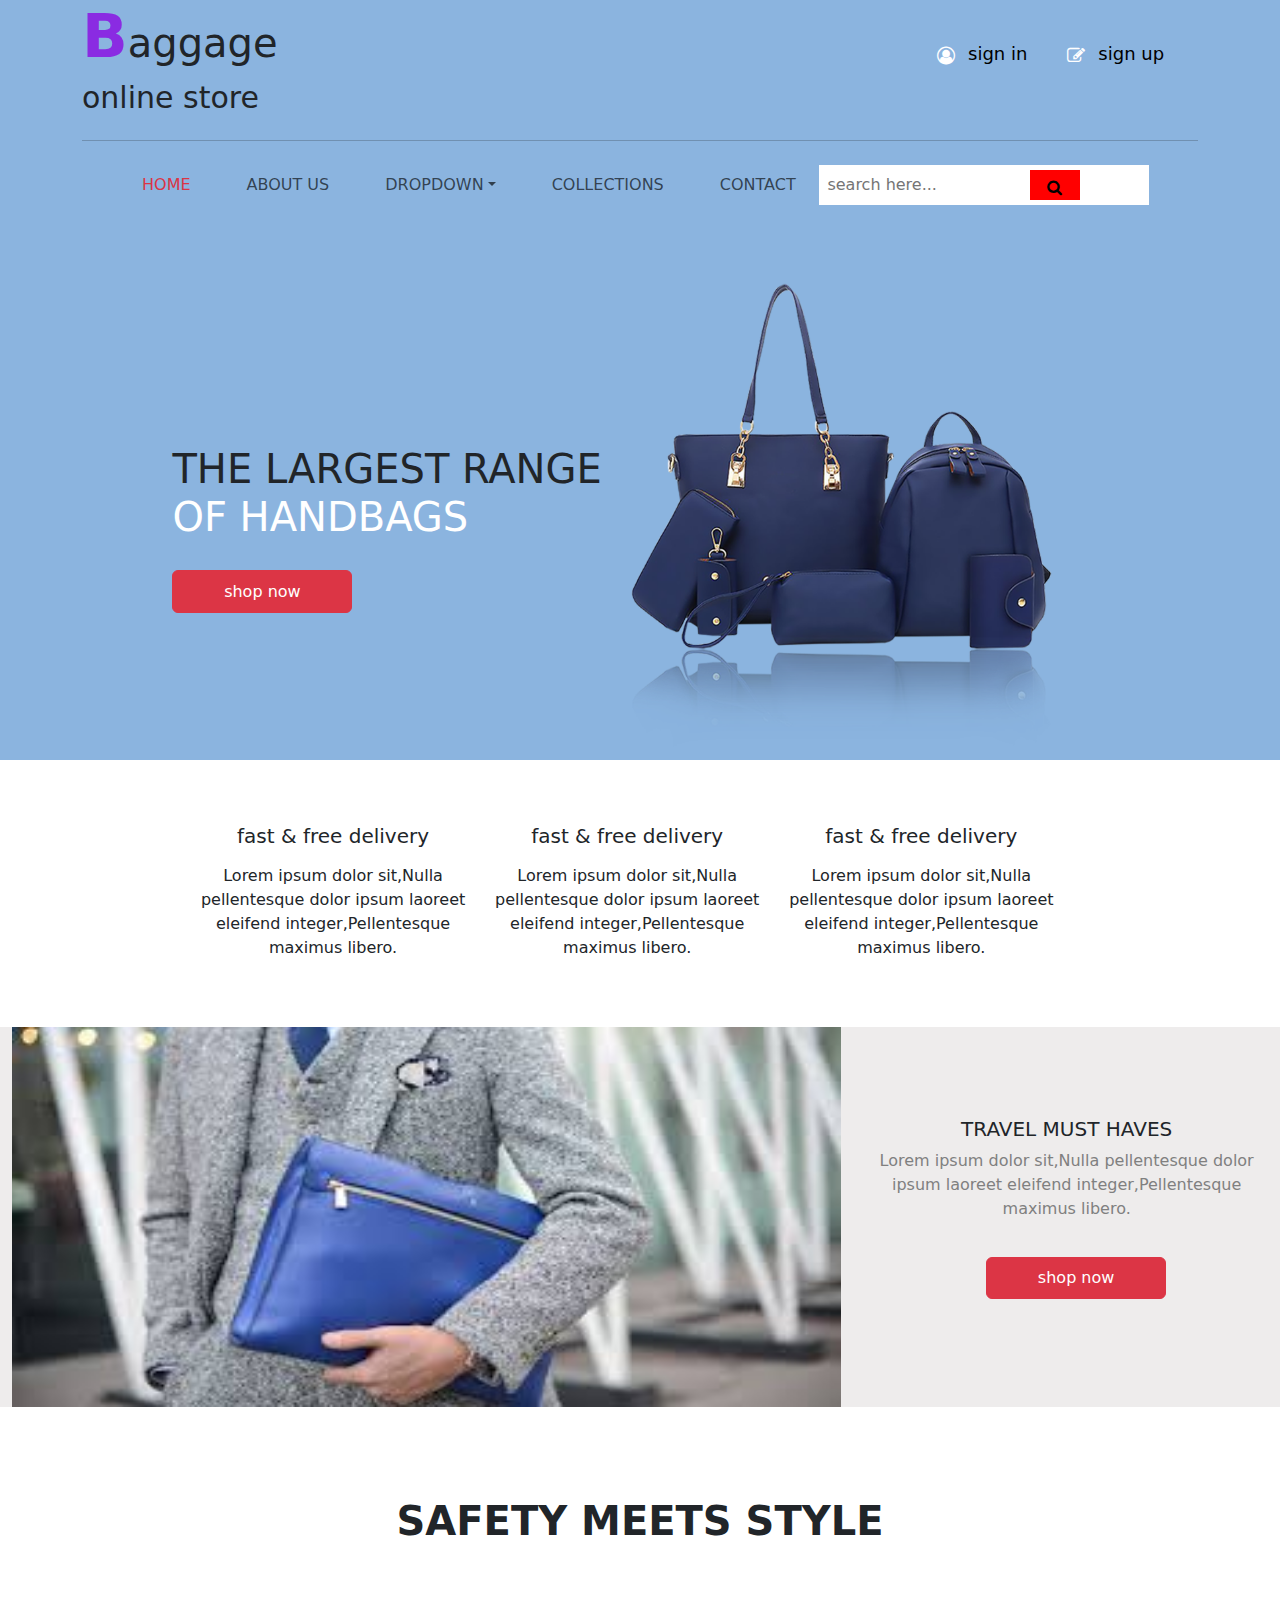
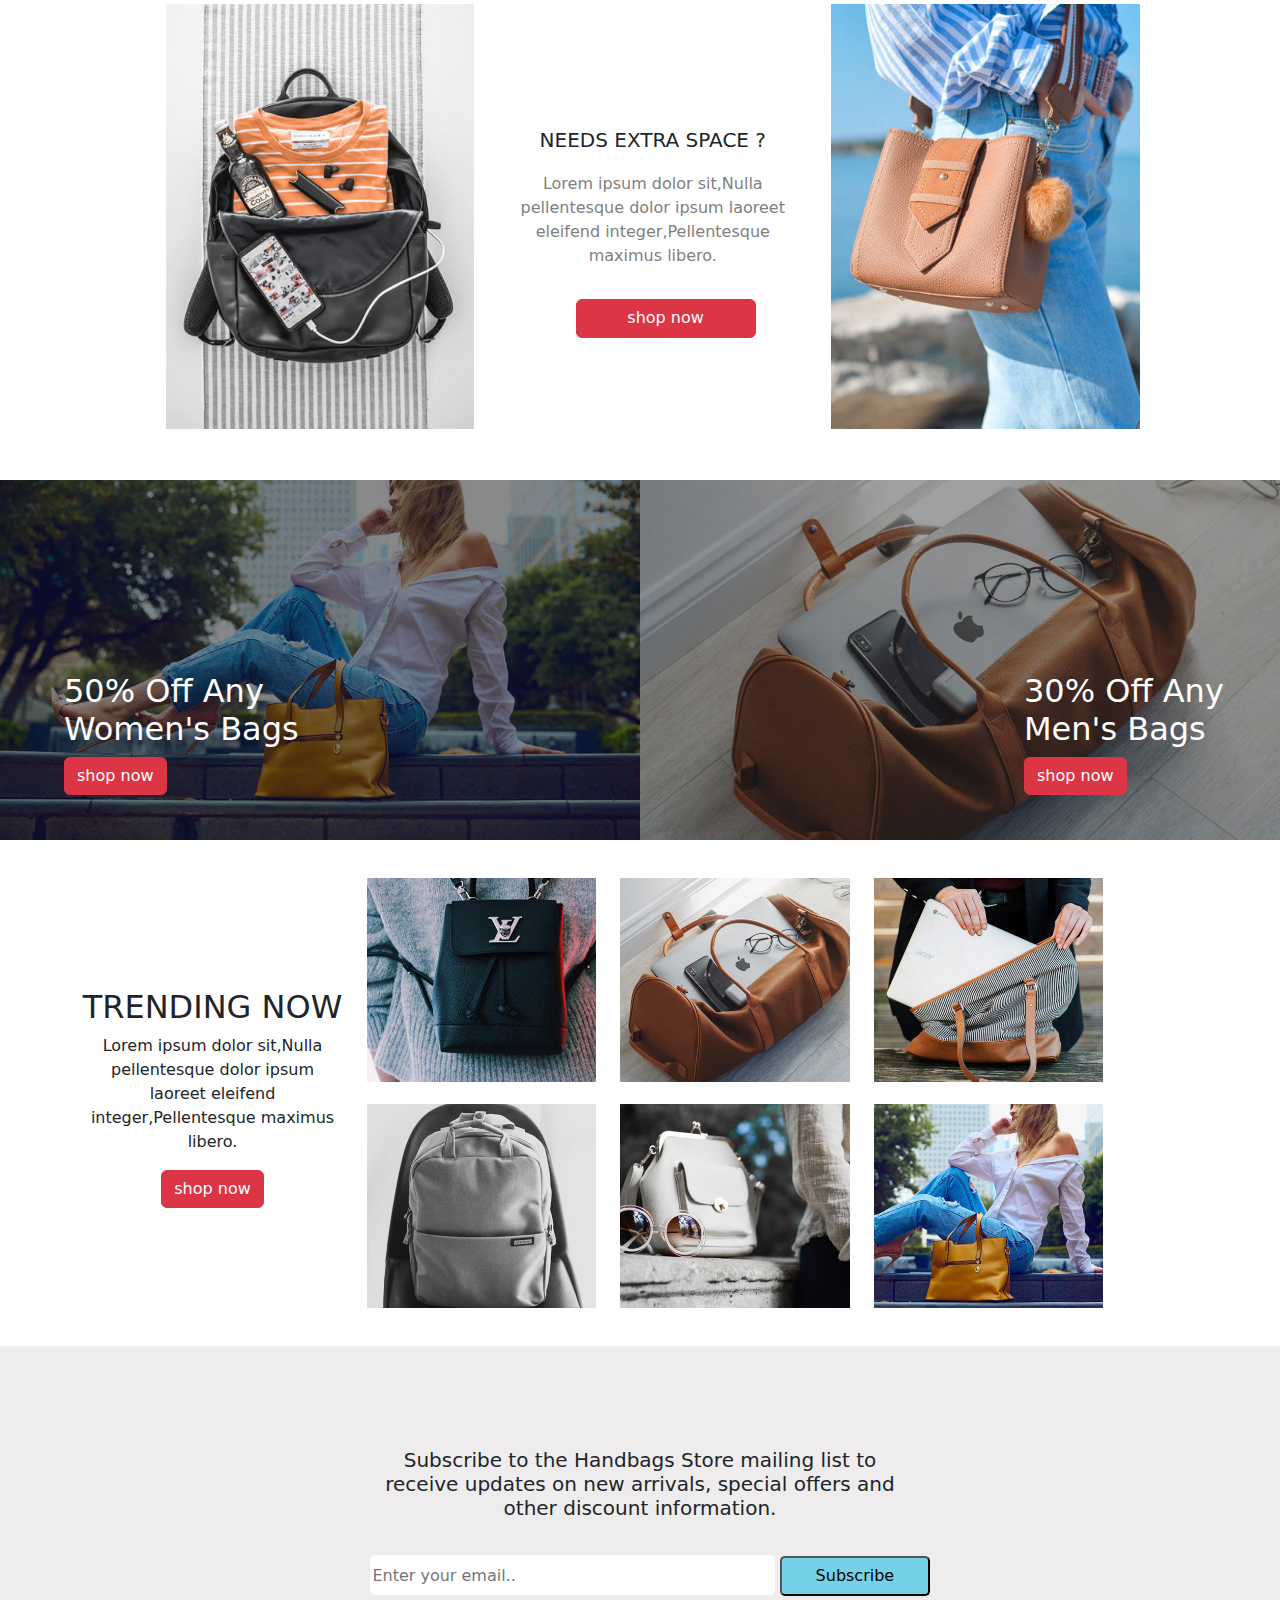
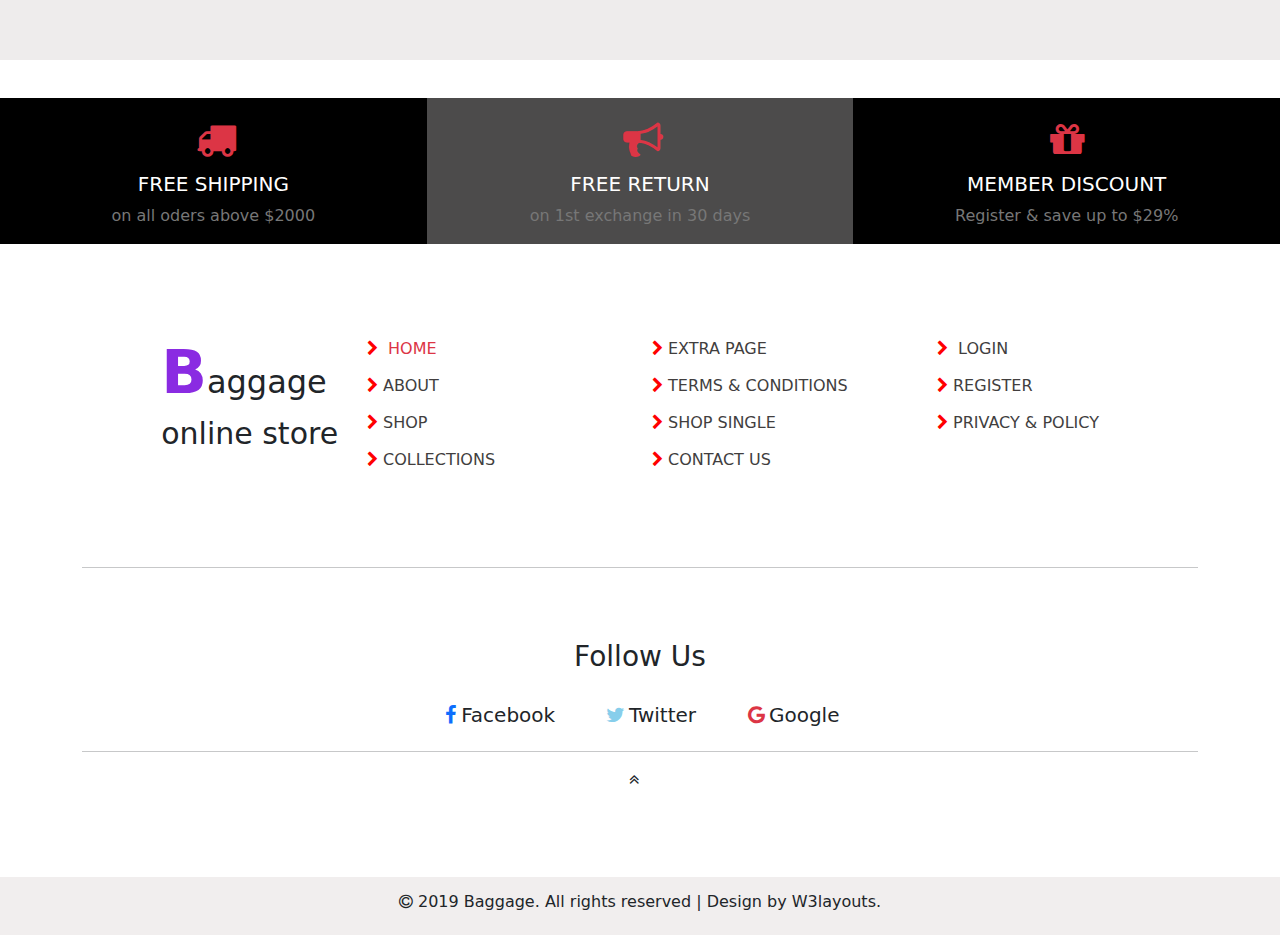
<file: index.html>
<!DOCTYPE html>
<html lang="en">
<head>
    <meta charset="UTF-8">
    <meta name="viewport" content="width=device-width, initial-scale=1.0">
    <title>Document</title>
    <link rel="stylesheet" href="bootstrap-5.3.1-dist/css/bootstrap.min.css">
    <link rel="stylesheet" href="font-awesome-4.7.0/css/font-awesome.min.css">
    <link rel="stylesheet" href="style.css">
    <script src="bootstrap-5.3.1-dist/js/bootstrap.bundle.min.js"></script>
    <!-- <script src="jquery.js"></script> -->
</head>
<body>
     <div class="top">
        <div class="container">
    <div class="ama row">
    <div class="col-md-1 col-3">
    <h2><span class="tp">B</span>aggage</h2>
    <h6>online store</h6>
    </div>
    <div class="col-md-8 col-3"></div>
    <div class="sign col-md-3 col-2">
    <i class="fa fa-user-circle-o"></i>
    <a href="signin.html">sign in</a>

    <i class="fa fa-pencil-square-o shift"></i>
    <a href="signup.html">sign up</a>
    </div>
    </div>

     <hr>
    <nav class="navbar navbar-expand-xl navbar-light">
        <div class="container-fluid"> 
           <button class="navbar-toggler" type="button" data-bs-toggle="collapse" data-bs-target="#navbarNav" aria-controls="navbarNav" aria-expanded="false" aria-label="Toggle navigation"> 
            <span class="navbar-toggler-icon"></span>
          </button>
          <div class="collapse navbar-collapse" id="navbarNav">
            <ul class="navbar-nav">
              <li class="nav-item">
                <a class="nav-link active text-danger" aria-current="page" href="index.html">HOME</a>
              </li>
              <li class="nav-item">
                <a class="nav-link" href="aboutus.html">ABOUT US</a>
              </li>
              <li class="nav-item">
                <div class="dropdown">
                <a class="nav-link dropdown-toggle"  data-bs-toggle="dropdown" href="#">DROPDOWN</a>
                <ul class="dropdown-menu"  aria-labelledby="dropdownMenuLink">
                <li>
                  <a class="dropdown-item" href="contact.html">SERVICES</a>
                </li>
                <li>
                  <a  class="dropdown-item" href="contact.html">FEATURES</a>
                </li>
                <li>
                  <a class="dropdown-item" href="dropdown.html">SINGLE PAGE</a>
                </li>
              </ul>
            </div>
            </li>
              <li class="nav-item">
                <a class="nav-link" href="collections.html">COLLECTIONS</a>
              </li>
              <li>
                <a class="nav-link" href="contact.html">CONTACT</a>
              </li>
            </ul>
          </div>
             <div class="search-container">
            <input type="text" placeholder="search here..." class="search-bar">
            <button onclick="searchFunction()"><i class="fa fa-search"></i></button>
           </div>
        </div>
      </nav> 
    </div>

    <div class="container first-line">
    <div class="row">
        <div class="col-lg-6">
    <h2>THE LARGEST RANGE <br> <span class="text-white"> OF HANDBAGS</span></h2>
    <button class="btn btn-danger"><a href="collections.html">shop now</a></button>
        </div>
        <div class="col-lg-6">
            <img src="images/bag.png" class="img-fluid" alt="">
        </div>
    </div>
    </div>
    </div>

    <div class="container-md second-line">
        <div class="row">
            <div class="col-lg-4">
                <h5 class="text-center">fast & free delivery</h5>
                <p class="text-center">Lorem ipsum dolor sit,Nulla pellentesque dolor ipsum laoreet eleifend integer,Pellentesque maximus libero.</p>
            </div>
            <div class="col-lg-4">
                <h5 class="text-center">fast & free delivery</h5>
                <p class="text-center">Lorem ipsum dolor sit,Nulla pellentesque dolor ipsum laoreet eleifend integer,Pellentesque maximus libero.</p>
            </div>
            <div class="col-lg-4">
                <h5 class="text-center">fast & free delivery</h5>
                <p class="text-center">Lorem ipsum dolor sit,Nulla pellentesque dolor ipsum laoreet eleifend integer,Pellentesque maximus libero.</p>
            </div>
            
        </div>
    </div>

    <div class="third-line">
      <div class="container-fluid">
        <div class="row">
        <div class="col-md-8">
          <img src="images/person-bag.jpg" class="img-fluid" alt="">
        </div>
        <div class="col-md-4 last">
        <h5 class="text-center">TRAVEL MUST HAVES</h5>
        <p class="text-center">Lorem ipsum dolor sit,Nulla pellentesque dolor ipsum laoreet eleifend integer,Pellentesque maximus libero.
        </p>
        <button class="btn btn-danger"><a href="collections.html">shop now</a></button>
        </div>
      </div>
    </div>
    </div>
    
    <h1 class="text-center alone">SAFETY MEETS STYLE</h1>
    <div class="forth-line">
      <div class="container-fluid">
        <div class="row ">
          <div class="col-md-4">
            <img src="images/c1.jpg" class="img-fluid" alt="" width="350px">
          </div>
          <div class="col-md-4">
            <h5 class="text-center">NEEDS EXTRA SPACE ?</h5>
            <p class="text-center">Lorem ipsum dolor sit,Nulla pellentesque dolor ipsum laoreet eleifend integer,Pellentesque maximus libero.</p>
            <button class="btn btn-danger"><a href="collections.html">shop now</a></button>
          </div>
          <div class="col-md-4">
            <img src="images/c2.jpg" class="img-fluid mou" alt="" width="350px">
          </div>
        </div>
      </div>
    </div>

  <div class="fifth">
    <div class="row row-cols-1 row-cols-md-2 g-0">
      <div class="col-md-6 col-12">
        <div class="women-bags">
          <h2 class="text-white">50% Off Any <br>Women's Bags</h2>
          <button class="btn btn-danger"><a href="collections.html">shop now</a></button>
        </div>
        <div class="women-co">
        <img src="images/ab1.jpg" alt="">
        </div>
       
      </div>
      <div class="col-md-6 col-12">
        <div class="men-bags">
          <h2 class="text-white">30% Off Any <br> Men's Bags</h2>
          <button class="btn btn-danger"><a href="collections.html">shop now</a></button>
        </div>
        <img src="images/ab2.jpg" alt="">
      </div>
    </div>
  </div>

  <div class="trending">
    <div class="container">
      <div class="row">
      <div class="trans col-lg-3 col-12 text-center head">
         <h2 class="text-center">TRENDING NOW</h2>
          <p class="text-center">Lorem ipsum dolor sit,Nulla pellentesque dolor ipsum laoreet eleifend integer,Pellentesque maximus libero.</p>
          <button class="btn btn-danger"><a href="collections.html">shop now</a></button>
        </div>

        <div class="col-lg-8">
          <div class="row first-row gy-3">
            <div class="col-12 col-md"><img src="images/g1.jpg" alt=""></div>
            <div class="col-12 col-md"><img src="images/g2.jpg" alt=""></div>
            <div class="col-12 col-md"><img src="images/g3.jpg" alt=""></div>
          </div>
          <div class="row gy-3">
            <div class="col-12 col-md"><img src="images/g4.jpg" alt=""></div>
            <div class="col-12 col-md"><img src="images/g5.jpg" alt=""></div>
            <div class="col-12 col-md"><img src="images/g6.jpg" alt=""></div>
          </div>
        </div>
      </div>
    </div>
  </div>
  
  <div class="sub-footer">
    <div class="container-lg">
  <h5 class="text-center">Subscribe to the Handbags Store mailing list to receive updates on new arrivals, special offers and other discount information.</h5>
    <div class="fom">
      <input type="text" placeholder="Enter your email.." name="email" onclick="inp()" id="inp" class="col-m">
      <!-- <label> -->
        <button type="submit">Subscribe</button>
      <!-- </label> -->
    </div>
  </div>
  </div>
    
  <div class="delivery row gx-0">
    <div class="first-badge col-md">
      <i class="fa fa-truck text-danger"></i>
      <h5 class="text-white text-center">FREE SHIPPING</h5>
      <p class="text-center">on all oders above $2000</p>
    </div>
      <div class="second-badge col-md">
      <i class="fa fa-bullhorn text-danger"></i>
      <h5 class="text-white text-center">FREE RETURN</h5>
      <p class="text-center">on 1st exchange in 30 days</p>
    </div>
    <div  class="third-badge col-md">
    <i class="fa fa-gift text-danger"></i>
    <h5 class="text-white text-center">MEMBER DISCOUNT</h5>
    <p class="text-center">Register & save up to $29%</p>
  </div>
  </div>

  <div class="container">
  <div class="last-logo row">
    <div class="col-lg-3 log">
    <h2><span class="tp">B</span>aggage</h2>
    <h6>online store</h6>
    </div>
    <div class="col-lg-3 foot me">
      <a href="" class="text-danger"><span class="fa fa-chevron-right"></span> HOME</a>
      <a href="aboutus.html"><span class="fa fa-chevron-right"></span>ABOUT</a>
      <a href=""><span class="fa fa-chevron-right"></span>SHOP</a>
      <a href="collections.html"><span class="fa fa-chevron-right"></span>COLLECTIONS</a>      
    </div>
    <div class="col-lg-3 foot">
      <a href=""><span class="fa fa-chevron-right"></span>EXTRA PAGE</a>
      <a href=""><span class="fa fa-chevron-right"></span>TERMS & CONDITIONS</a>
      <a href=""><span class="fa fa-chevron-right"></span>SHOP SINGLE</a>
      <a href=""><span class="fa fa-chevron-right"></span>CONTACT US</a>
    </div>
    <div class="col-lg-3 foot">
      <a href=""><span class="fa fa-chevron-right"></span> LOGIN</a>
      <a href=""><span class="fa fa-chevron-right"></span>REGISTER</a>
      <a href=""><span class="fa fa-chevron-right"></span>PRIVACY & POLICY</a>   
    </div>
    <div class="follow">
    <hr>
    <h3 class="text-center">Follow Us</h3>
    <div class="social">
    <h5 class="text-center"><span class="fa fa-facebook text-primary"></span>Facebook</h5>
    <h5 class="text-center man"><span class="fa fa-twitter twitter"></span>Twitter</h5>
    <h5 class="text-center man"><span class="fa fa-google text-danger"></span>Google</h5>
    </div>
    <hr>
    <span class="fa fa-angle-double-up double"></span>
  </div>
  </div>
  </div>

  <div class="last-foot">
    <p class="text-center"><span class="fa fa-copyright"></span> 2019 Baggage. All rights reserved | Design by W3layouts.</p>
  </div> 
  

</body>
</html>
</file>
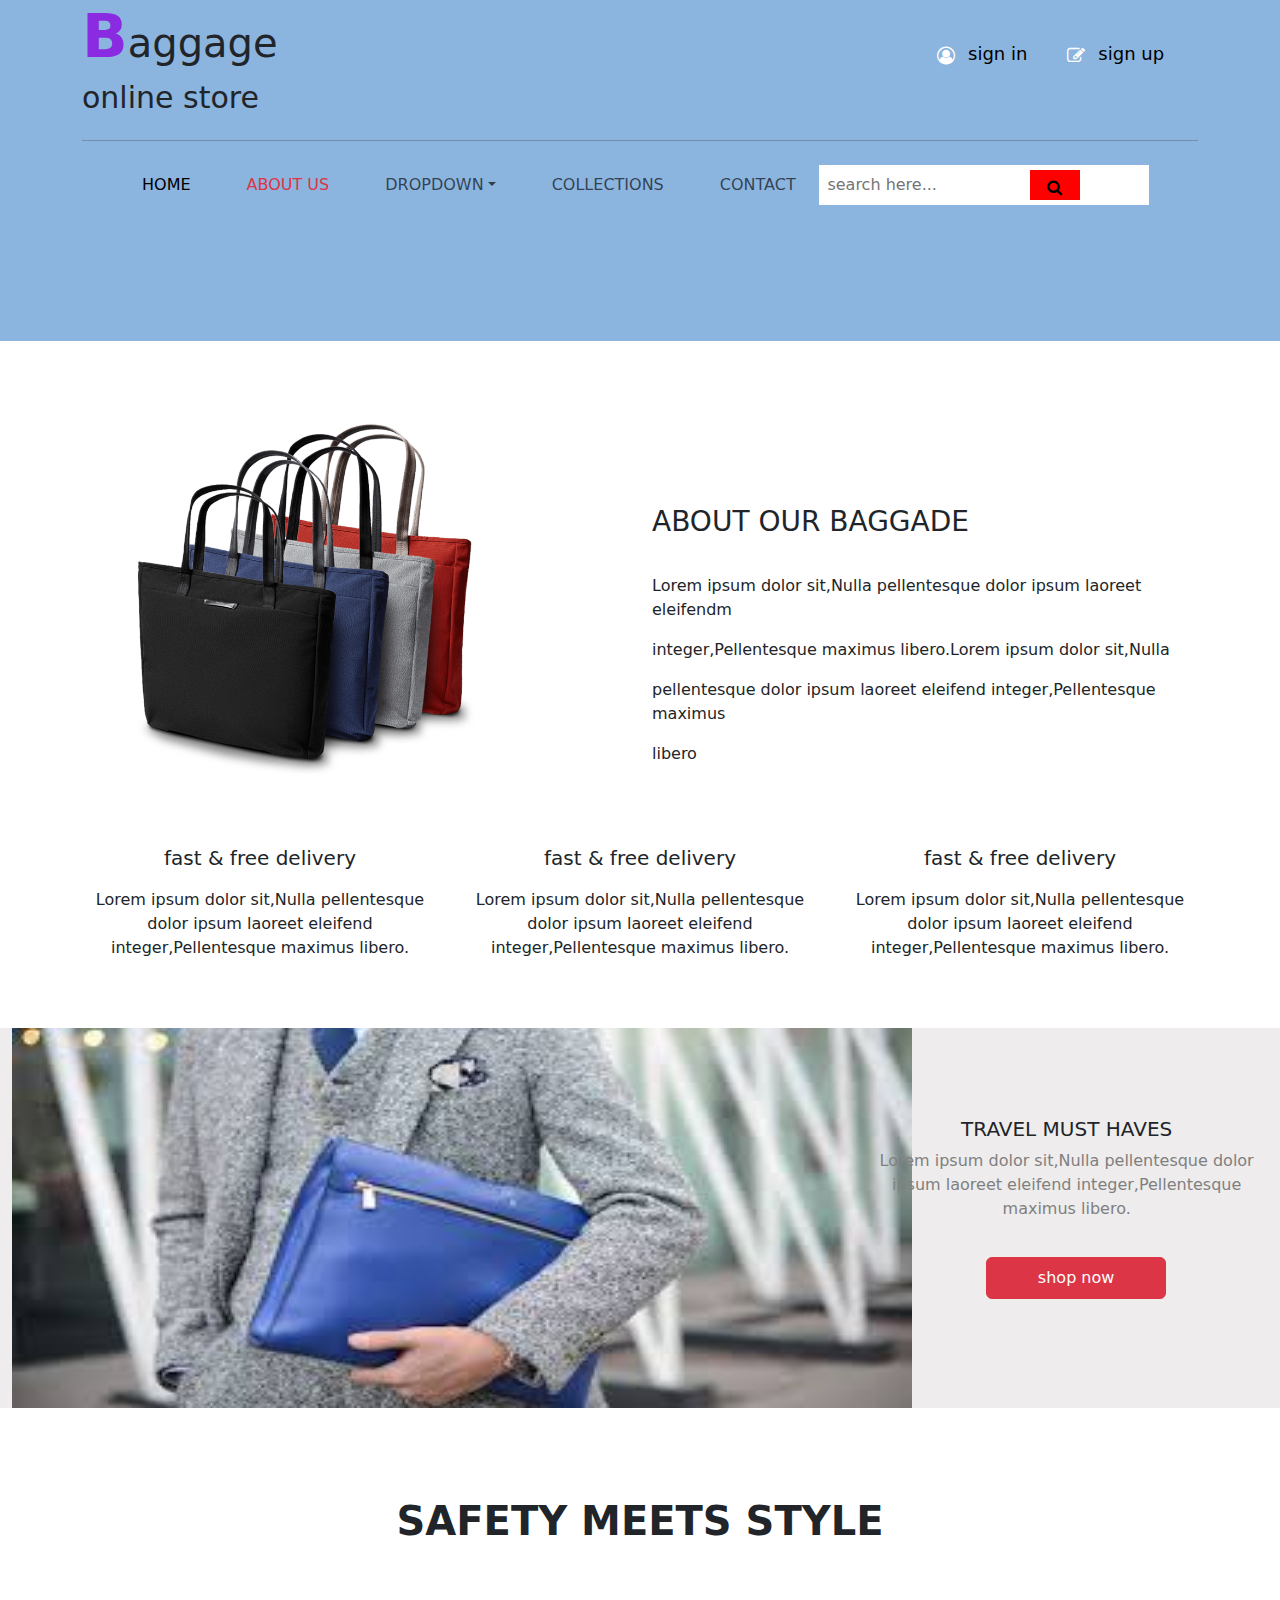
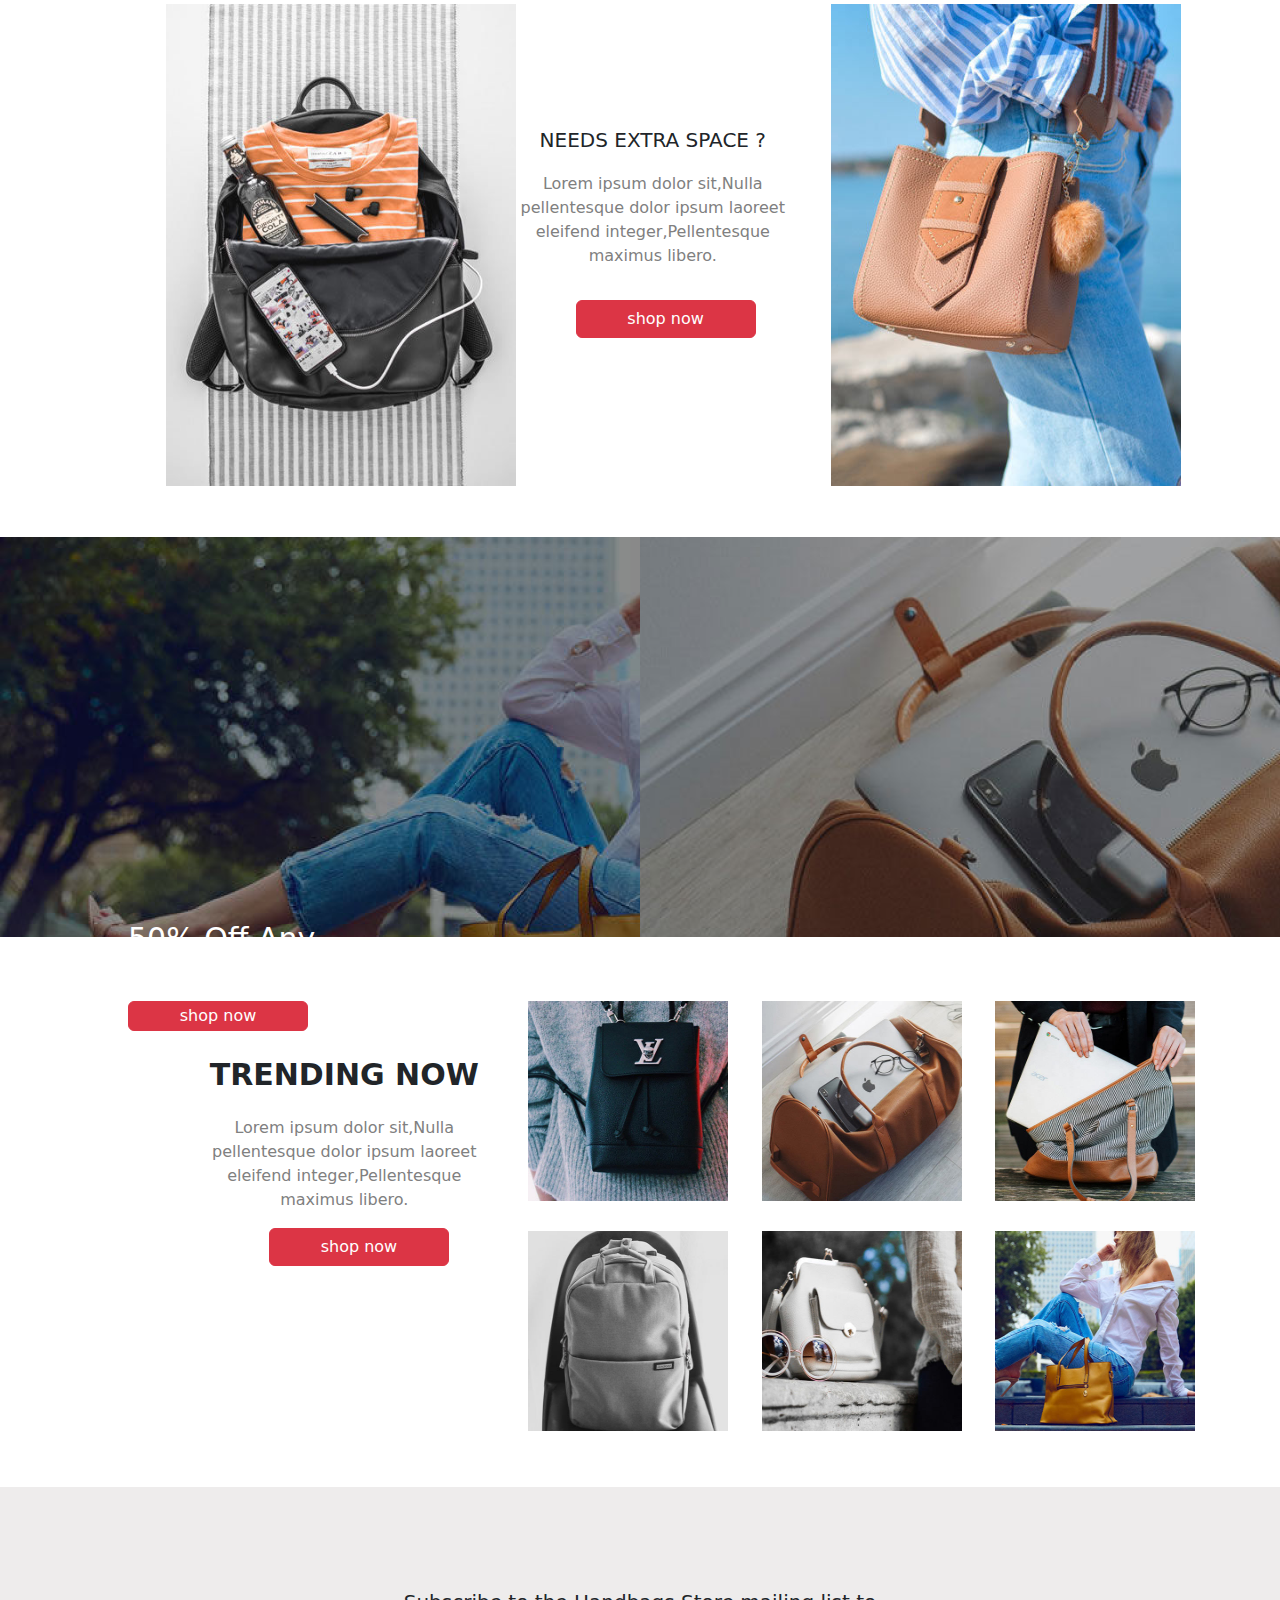
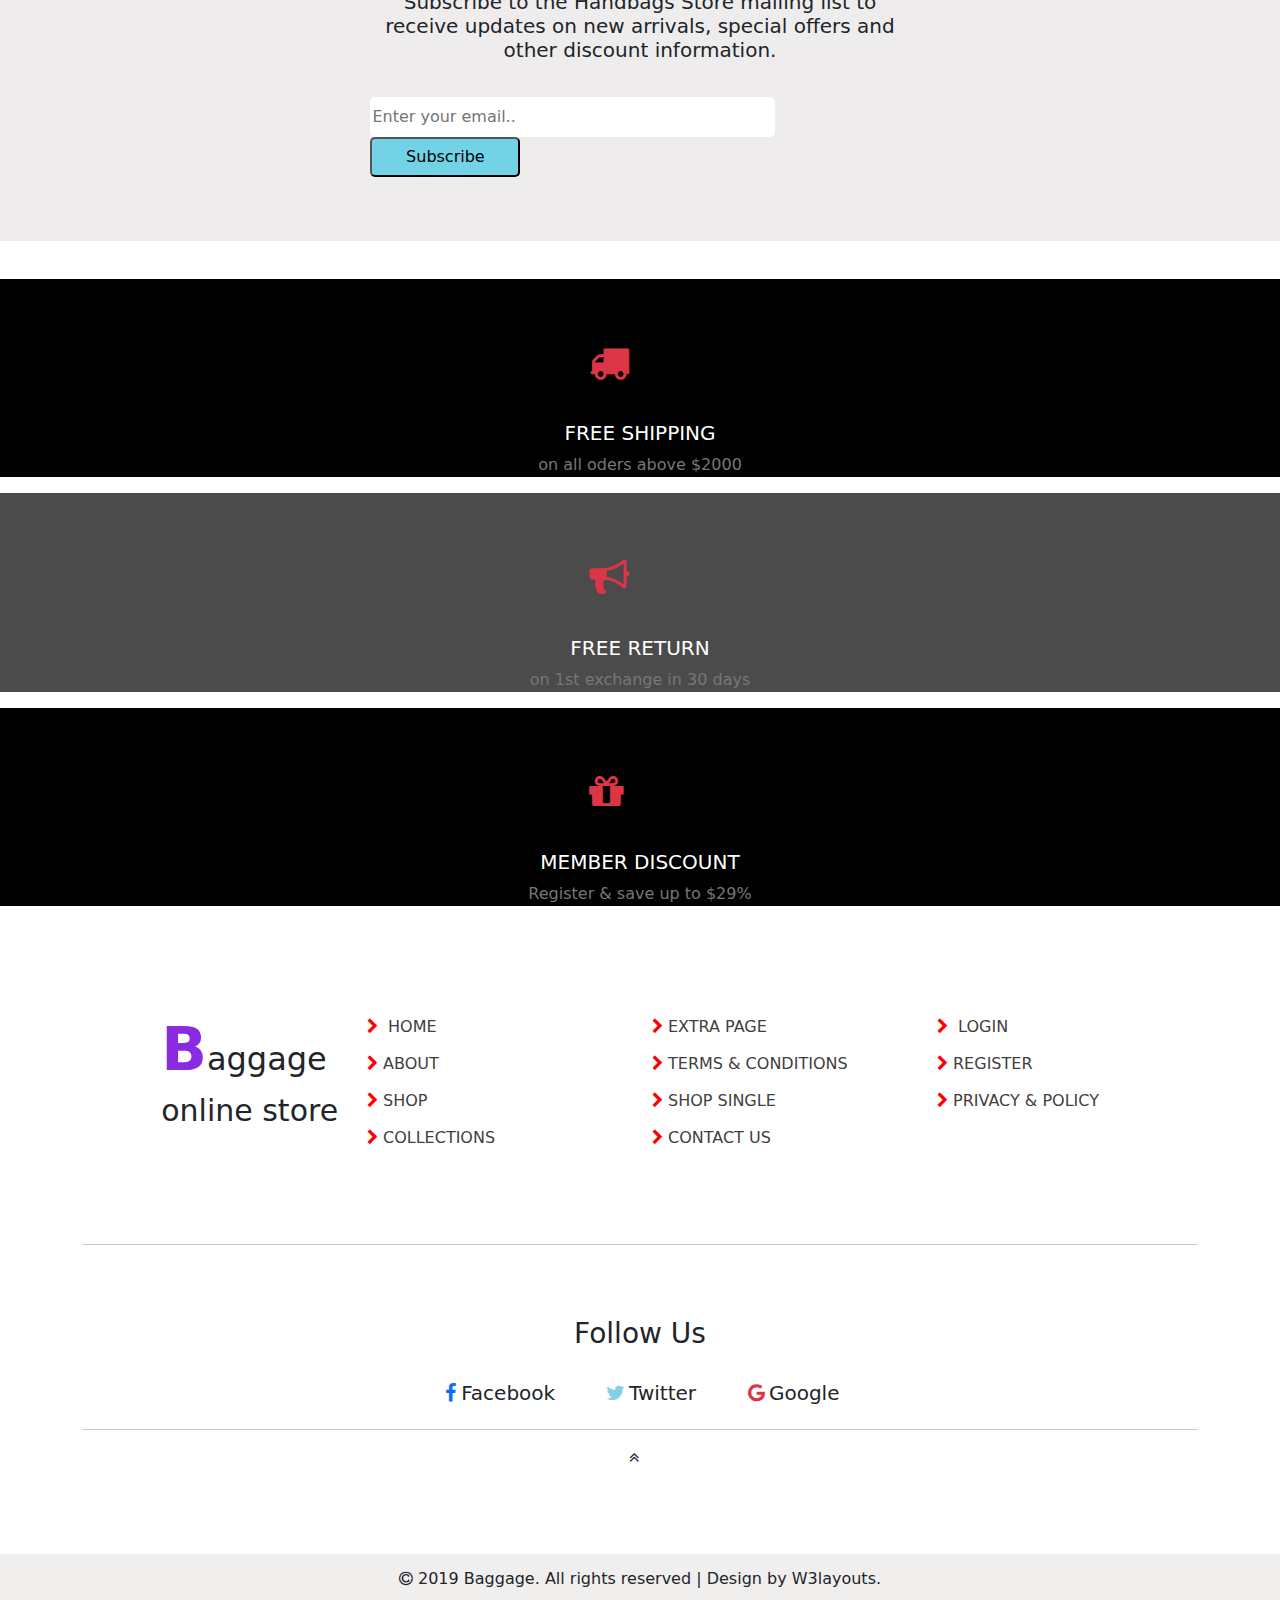
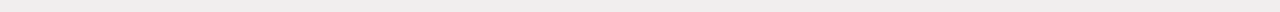
<file: aboutus.html>
<!DOCTYPE html>
<html lang="en">
<head>
    <meta charset="UTF-8">
    <meta name="viewport" content="width=device-width, initial-scale=1.0">
    <title>Document</title>
    <link rel="stylesheet" href="style.css">
    <link rel="stylesheet" href="bootstrap-5.3.1-dist/css/bootstrap.min.css">
    <link rel="stylesheet" href="font-awesome-4.7.0/css/font-awesome.min.css">
    <script src="bootstrap-5.3.1-dist/js/bootstrap.bundle.min.js"></script>
    <style>
        .top{
            padding-bottom: 10%;
        }
        .about-img img{
            width: 80%;
            padding-top: 15%;
        }
        .about-img h3{
            padding-top: 30%;
            padding-bottom: 5%;
        }
        a{
            text-decoration: none;
            color: white;
        }

    </style>
</head>
<body>
    <div class="top">
        <div class="container">
    <div class="ama row">
    <div class="col-1">
    <h2><span class="tp">B</span>aggage</h2>
    <h6>online store</h6>
    </div>
    <div class="col-8"></div>
    <div class="sign col-3">
    <i class="fa fa-user-circle-o"></i>
    <a href="signin.html">sign in</a>

    <i class="fa fa-pencil-square-o shift"></i>
    <a href="signup.html">sign up</a>
    </div>
    </div>

     <hr>
    <nav class="navbar navbar-expand-lg navbar-light">
        <div class="container-fluid"> 
           <button class="navbar-toggler" type="button" data-bs-toggle="collapse" data-bs-target="#navbarNav" aria-controls="navbarNav" aria-expanded="false" aria-label="Toggle navigation"> 
            <span class="navbar-toggler-icon"></span>
          </button>
          <div class="collapse navbar-collapse" id="navbarNav">
            <ul class="navbar-nav">
              <li class="nav-item">
                <a class="nav-link active" aria-current="page" href="index.html">HOME</a>
              </li>
              <li class="nav-item">
                <a class="nav-link text-danger" href="aboutus.html">ABOUT US</a>
              </li>
              <li class="nav-item">
                <div class="dropdown">
                <a class="nav-link dropdown-toggle"  data-bs-toggle="dropdown" href="#">DROPDOWN</a>
                <ul class="dropdown-menu"  aria-labelledby="dropdownMenuLink">
                <li>
                  <a class="dropdown-item" href="contact.html">SERVICES</a>
                </li>
                <li>
                  <a  class="dropdown-item" href="contact.html">FEATURES</a>
                </li>
                <li>
                  <a class="dropdown-item" href="dropdown.html">SINGLE PAGE</a>
                </li>
              </ul>
            </div>
            </li>
              <li class="nav-item">
                <a class="nav-link" href="collections.html">COLLECTIONS</a>
              </li>
              <li>
                <a class="nav-link" href="contact.html">CONTACT</a>
              </li>
            </ul>
          </div>
          <div class="search-container">
            <input type="text" placeholder="search here..." class="search-bar">
            <button onclick="searchFunction()"><i class="fa fa-search"></i></button>
           </div>
        </div>
      </nav> 
    </div>
    </div>

    <div class="container about-img">
        <div class="row">
            <div class="col-lg-6">
                <img src="images/about-bag.png" alt="">
            </div>
            <div class="col-lg-6">
                <h3>ABOUT OUR BAGGADE</h3>
                <p>Lorem ipsum dolor sit,Nulla pellentesque dolor ipsum laoreet eleifendm</p><p>integer,Pellentesque maximus libero.Lorem ipsum dolor sit,Nulla <p>pellentesque dolor ipsum laoreet eleifend integer,Pellentesque maximus</p> <p>libero</p>
            </div>
        </div>
    </div>

    <div class="container second-line">
        <div class="row">
            <div class="col-lg-4">
                <h5 class="text-center">fast & free delivery</h5>
                <p class="text-center">Lorem ipsum dolor sit,Nulla pellentesque dolor ipsum laoreet eleifend integer,Pellentesque maximus libero.</p>
            </div>
            <div class="col-lg-4">
                <h5 class="text-center">fast & free delivery</h5>
                <p class="text-center">Lorem ipsum dolor sit,Nulla pellentesque dolor ipsum laoreet eleifend integer,Pellentesque maximus libero.</p>
            </div>
            <div class="col-lg-4">
                <h5 class="text-center">fast & free delivery</h5>
                <p class="text-center">Lorem ipsum dolor sit,Nulla pellentesque dolor ipsum laoreet eleifend integer,Pellentesque maximus libero.</p>
            </div>
            
        </div>
    </div>

    <div class="third-line">
      <div class="container-fluid">
        <div class="row">
        <div class="col-lg-8">
          <img src="images/person-bag.jpg" alt="">
        </div>
        <div class="col-lg-4 last">
        <h5 class="text-center">TRAVEL MUST HAVES</h5>
        <p class="text-center">Lorem ipsum dolor sit,Nulla pellentesque dolor ipsum laoreet eleifend integer,Pellentesque maximus libero.
        </p>
        <button class="btn btn-danger"><a href="collections.html">shop now</a></button>
        </div>
      </div>
    </div>
    </div>
    <h1 class="text-center alone">SAFETY MEETS STYLE</h1>
    <div class="forth-line">
      <div class="container">
        <div class="row">
          <div class="col-lg-4">
            <img src="images/c1.jpg" alt="" width="350px">
          </div>
          <div class="col-lg-4">
            <h5 class="text-center">NEEDS EXTRA SPACE ?</h5>
            <p class="text-center">Lorem ipsum dolor sit,Nulla pellentesque dolor ipsum laoreet eleifend integer,Pellentesque maximus libero.</p>
            <button class="btn btn-danger"><a href="collections.html">shop now</a></button>
          </div>
          <div class="col-lg-4">
            <img src="images/c2.jpg" alt="" width="350px">
          </div>
        </div>
      </div>
    </div>

    <div class="fifth-line">
    <div class="women-content">
      <div class="women-bags">
        <h2 class="text-white">50% Off Any <br>Women's Bags</h2>
        <button class="btn btn-danger"><a href="collections.html">shop now</a></button>
      </div>
    </div>
    <div class="men-content">
      <div class="men-bags">
        <h2 class="text-white">30% Off Any <br> Men's Bags</h2>
        <button class="btn btn-danger"><a href="collections.html">shop now</a></button>
      </div>
      </div>
    </div>
  </div>
  
  <div class="trend">
    <div class="container">
        <div class="tre">
          <h2 class="text-center">TRENDING NOW</h2>
          <p class="text-center">Lorem ipsum dolor sit,Nulla pellentesque dolor ipsum laoreet eleifend integer,Pellentesque maximus libero.</p>
          <button class="btn btn-danger"><a href="collections.html">shop now</a></button>
        </div>
        <div class=""> 
          <div class="img">
            <img src="images/g1.jpg" alt="" width="200px" height="200px">
            <img src="images/g2.jpg" alt="" width="200px" height="200px">
            <img src="images/g3.jpg" alt="" width="200px" height="200px">
            <img src="images/g4.jpg" alt="" width="200px" height="200px">
            <img src="images/g5.jpg" alt="" width="200px" height="200px">
            <img src="images/g6.jpg" alt="" width="200px" height="200px">
          </div>
        </div>
    </div>
  </div>

    
  <div class="sub-footer">
    <div class="container">
  <h5 class="text-center">Subscribe to the Handbags Store mailing list to receive updates on new arrivals, special offers and other discount information.</h5>
    <div>
      <input type="text" placeholder="Enter your email.." name="email" onclick="inp()" id="inp">
      <label>
        <button type="submit">Subscribe</button>
      </label>
    </div>
  </div>
  </div>
    
  <div class="delivery">
    <div class="first-badge">
      <i class="fa fa-truck text-danger"></i>
      <h5 class="text-white text-center">FREE SHIPPING</h5>
      <p class="text-center">on all oders above $2000</p>
    </div>
      <div class="second-badge">
      <i class="fa fa-bullhorn text-danger"></i>
      <h5 class="text-white text-center">FREE RETURN</h5>
      <p class="text-center">on 1st exchange in 30 days</p>
    </div>
    <div  class="third-badge">
    <i class="fa fa-gift text-danger"></i>
    <h5 class="text-white text-center">MEMBER DISCOUNT</h5>
    <p class="text-center">Register & save up to $29%</p>
  </div>
  </div>

  <div class="container">
  <div class="last-logo row">
    <div class="col-lg-3 log">
    <h2><span class="tp">B</span>aggage</h2>
    <h6>online store</h6>
    </div>
    <div class="col-lg-3 foot">
      <a href=""><span class="fa fa-chevron-right"></span> HOME</a>
      <a href="aboutus.html"><span class="fa fa-chevron-right"></span>ABOUT</a>
      <a href=""><span class="fa fa-chevron-right"></span>SHOP</a>
      <a href=""><span class="fa fa-chevron-right"></span>COLLECTIONS</a>      
    </div>
    <div class="col-lg-3 foot">
      <a href=""><span class="fa fa-chevron-right"></span>EXTRA PAGE</a>
      <a href=""><span class="fa fa-chevron-right"></span>TERMS & CONDITIONS</a>
      <a href=""><span class="fa fa-chevron-right"></span>SHOP SINGLE</a>
      <a href=""><span class="fa fa-chevron-right"></span>CONTACT US</a>
    </div>
    <div class="col-lg-3 foot">
      <a href=""><span class="fa fa-chevron-right"></span> LOGIN</a>
      <a href=""><span class="fa fa-chevron-right"></span>REGISTER</a>
      <a href=""><span class="fa fa-chevron-right"></span>PRIVACY & POLICY</a>   
    </div>
    <div class="follow">
    <hr>
    <h3 class="text-center">Follow Us</h3>
    <div class="social">
    <h5 class="text-center"><span class="fa fa-facebook text-primary"></span>Facebook</h5>
    <h5 class="text-center man"><span class="fa fa-twitter twitter"></span>Twitter</h5>
    <h5 class="text-center man"><span class="fa fa-google text-danger"></span>Google</h5>
    </div>
    <hr>
    <span class="fa fa-angle-double-up double"></span>
  </div>
  </div>
  </div>

  <div class="last-foot">
    <p class="text-center"><span class="fa fa-copyright"></span> 2019 Baggage. All rights reserved | Design by W3layouts.</p>
  </div> 
  

</body>
</html>
</file>
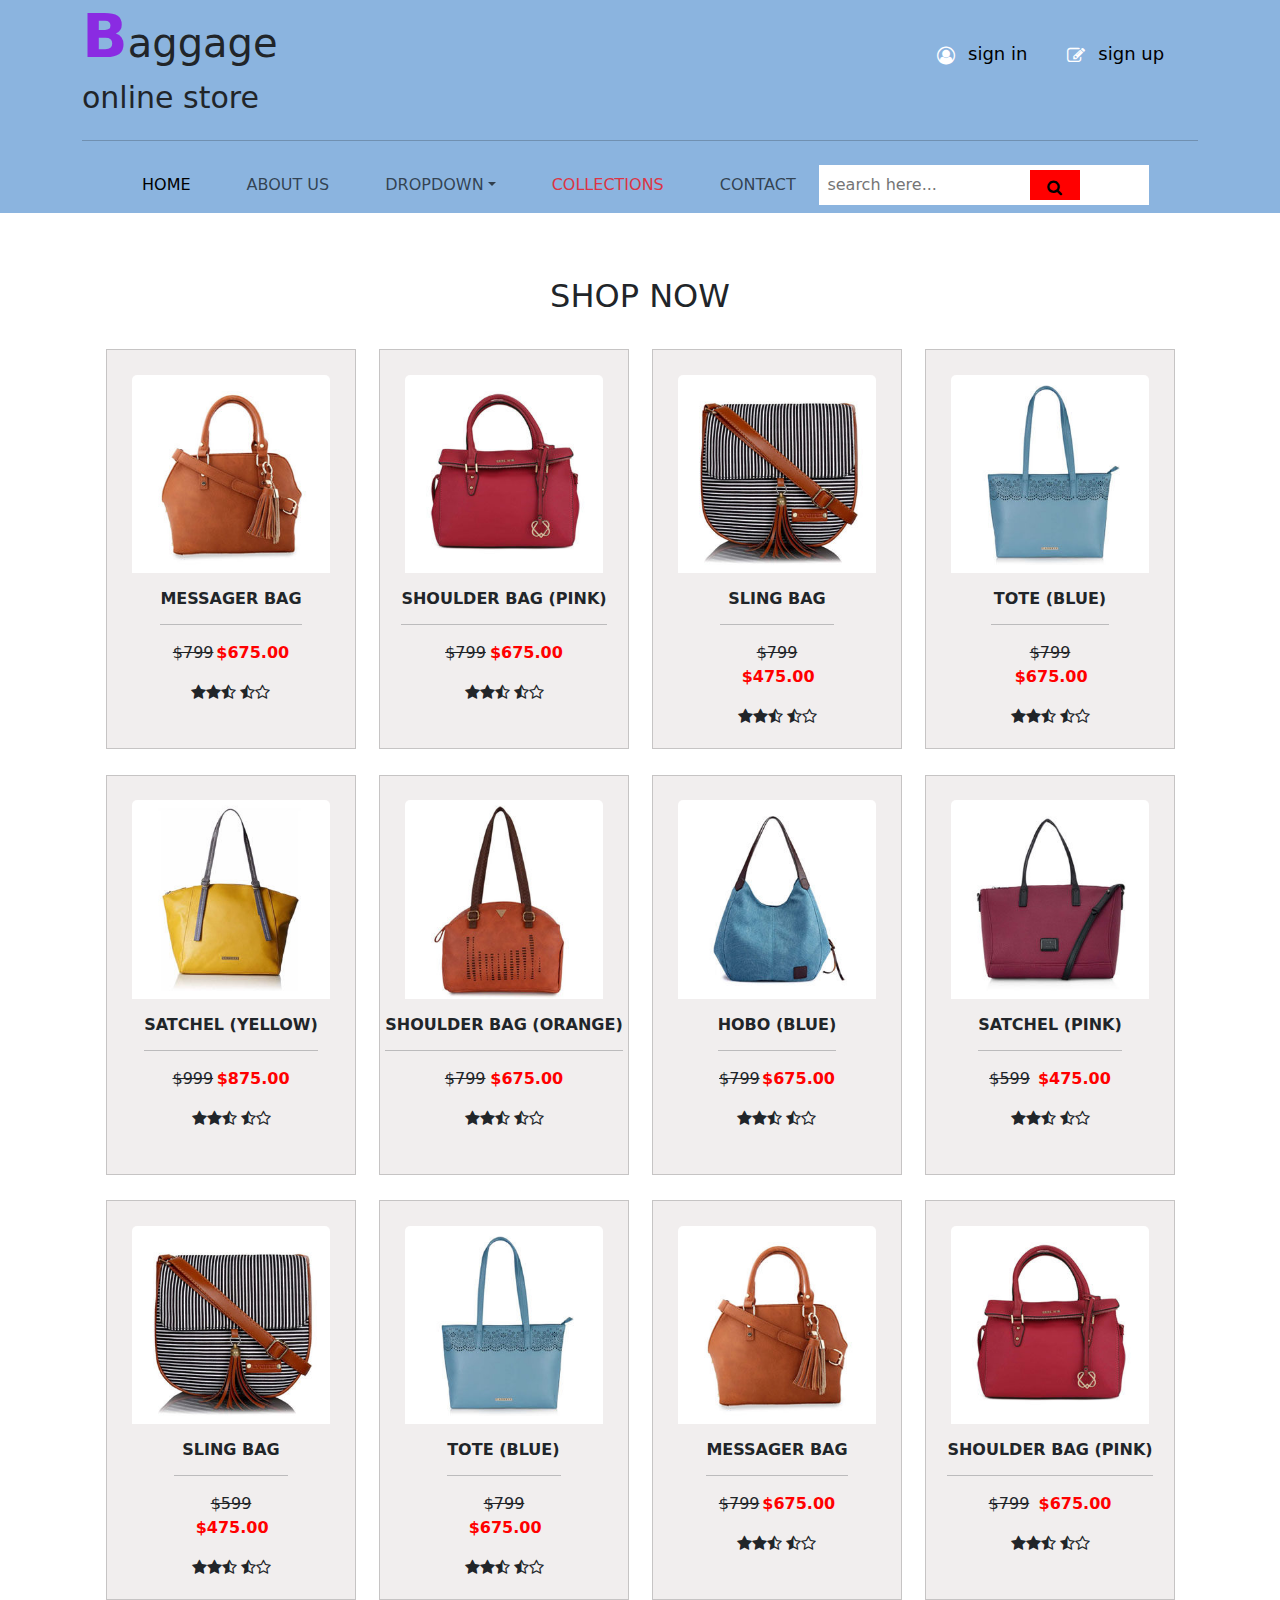
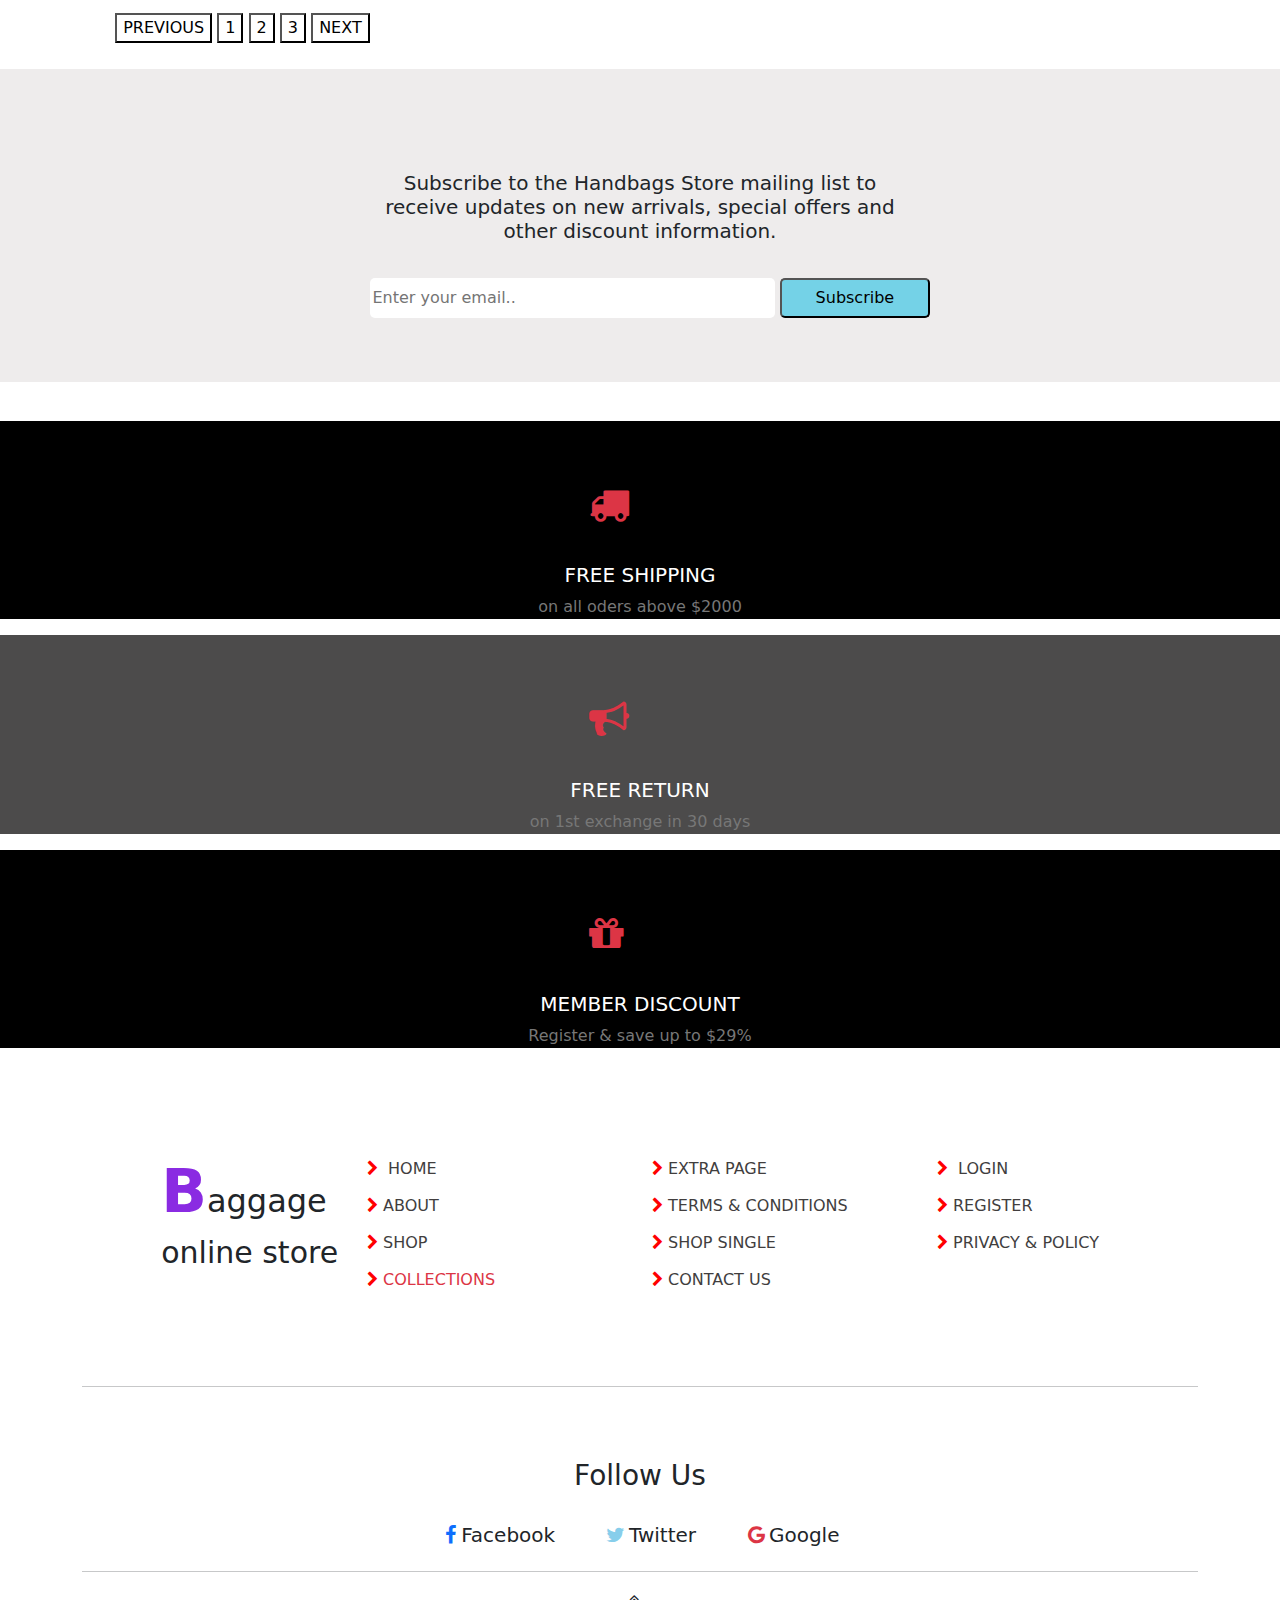
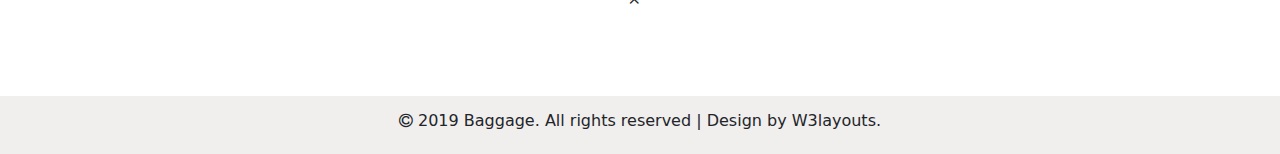
<file: collections.html>
<!DOCTYPE html>
<html lang="en">
<head>
    <meta charset="UTF-8">
    <meta name="viewport" content="width=device-width, initial-scale=1.0">
    <title>Document</title>
    <link rel="stylesheet" href="bootstrap-5.3.1-dist/css/bootstrap.min.css">
    <link rel="stylesheet" href="style.css">
    <link rel="stylesheet" href="font-awesome-4.7.0/css/font-awesome.min.css">
    <script src="bootstrap-5.3.1-dist/js/bootstrap.bundle.min.js"></script>
    <style>
      .card{
        width: 250px;
        padding: 10%;
        background-color: rgb(241, 238, 238);
        border-radius: 0;
        align-items: center;
        height: 400px;
      }
      .card-title{
        white-space: nowrap;
        font-weight: 700;
      }
      
      .money{
        font-weight: 800;
        color: red;
        padding-left: 2%;
        white-space: nowrap;
      }
      .coll{
        padding-bottom: 2%;
      }
      a{
        text-decoration: none;
      }
      .but{
        padding-left: 9%;
        padding-top: 1%;
      }
      .but a{
        color: black;
        background-color:white;
      }
      .but button{
        background-color: white;
        /* padding: 1%; */
      }
      .sub-footer{
        margin-top: 2%;
      }
      .shop{
        padding-top: 5%;
        padding-bottom: 2%;
      }
    </style>
</head>
<body>
    <div class="top">
        <div class="container">
    <div class="ama row">
    <div class="col-md-1 col">
    <h2><span class="tp">B</span>aggage</h2>
    <h6>online store</h6>
    </div>
    <div class="col-md-8 col"></div>
    <div class="sign col-md-3 col">
    <i class="fa fa-user-circle-o"></i>
    <a href="signin.html">sign in</a>

    <i class="fa fa-pencil-square-o shift"></i>
    <a href="signup.html">sign up</a>
    </div>
    </div>

     <hr>
    <nav class="navbar navbar-expand-lg navbar-light">
        <div class="container-fluid"> 
           <button class="navbar-toggler" type="button" data-bs-toggle="collapse" data-bs-target="#navbarNav" aria-controls="navbarNav" aria-expanded="false" aria-label="Toggle navigation"> 
            <span class="navbar-toggler-icon"></span>
          </button>
          <div class="collapse navbar-collapse" id="navbarNav">
            <ul class="navbar-nav">
              <li class="nav-item">
                <a class="nav-link active" aria-current="page" href="index.html">HOME</a>
              </li>
              <li class="nav-item">
                <a class="nav-link" href="aboutus.html">ABOUT US</a>
              </li>
              <li class="nav-item">
                <div class="dropdown">
                <a class="nav-link dropdown-toggle"  data-bs-toggle="dropdown" href="#">DROPDOWN</a>
                <ul class="dropdown-menu"  aria-labelledby="dropdownMenuLink">
                <li>
                  <a class="dropdown-item" href="aboutus.html">SERVICES</a>
                </li>
                <li>
                  <a  class="dropdown-item" href="contact.html">FEATURES</a>
                </li>
                <li>
                  <a class="dropdown-item" href="dropdown.html">SINGLE PAGE</a>
                </li>
              </ul>
            </div>
            </li>
              <li class="nav-item">
                <a class="nav-link text-danger" href="collections.html">COLLECTIONS</a>
              </li>
              <li>
                <a class="nav-link" href="contact.html">CONTACT</a>
              </li>
            </ul>
          </div>
          <div class="search-container">
            <input type="text" placeholder="search here..." class="search-bar">
            <button onclick="searchFunction()"><i class="fa fa-search"></i></button>
           </div>
        </div>
      </nav> 
    </div>
    </div>

    <h2 class="text-center shop">SHOP NOW</h2>

    <div class="container coll">
      <div class="container">
        <div class="container">
          <div class="row row-cols-1 gy-3 row-cols-lg-4 ">
            <div class="col-md-6">
              <div class="card">
                <img src="images/b1.jpg" class="card-img-top" alt="...">
                <div class="card-body">
                  <h6 class="card-title text-center">MESSAGER BAG</h6>
                  <hr>
                  <p class="card-text text-center"><del>$799</del><span class="money">$675.00</span></p>
                  <section class="icons text-center">
                  <span class="fa fa-star"><i class="fa fa-star"><i class="fa fa-star-half-o">
                    <i class="fa fa-star-half-o"><i class="fa fa-star-o"></i></i></i></i></span>
                  </section>
                </div>
              </div>
            </div>
            <div class="col-md-6">
              <div>
              <div class="card">
                <img src="images/b2.jpg" class="card-img-top" alt="...">
                <div class="card-body">
                  <h6 class="card-title ">SHOULDER BAG (PINK)</h6>
                  <hr>
                  <p class="card-text text-center"><del>$799</del><span class="money">$675.00</span></p>
                  <section class="icons text-center">
                  <span class="fa fa-star"><i class="fa fa-star"><i class="fa fa-star-half-o">
                    <i class="fa fa-star-half-o"><i class="fa fa-star-o"></i></i></i></i></span>
                  </section>
                </div>
              </div>
              </div>
            </div>
            <div class="col-md-6">
              <div class="card">
                <img src="images/b3.jpg" class="card-img-top" alt="...">
                <div class="card-body">
                  <h6 class="card-title text-center">SLING BAG</h6>
                  <hr>
                  <p class="card-text text-center"><del>$799</del><span class="money">$475.00</span></p>
                  <section class="icons text-center">
                  <span class="fa fa-star"><i class="fa fa-star"><i class="fa fa-star-half-o">
                    <i class="fa fa-star-half-o"><i class="fa fa-star-o"></i></i></i></i></span>
                  </section>
                </div>
              </div>
            </div>
            <div class="col-md-6">
              <div class="card">
                <img src="images/b4.jpg" class="card-img-top" alt="...">
                <div class="card-body">
                  <h6 class="card-title text-center">TOTE (BLUE)</h6>
                  <hr>
                  <p class="card-text text-center"><del>$799</del> <span class="money">$675.00</span></p>
                  <section class="icons text-center">
                  <span class="fa fa-star"><i class="fa fa-star"><i class="fa fa-star-half-o">
                    <i class="fa fa-star-half-o"><i class="fa fa-star-o"></i></i></i></i></span>
                  </section>
                </div>
              </div>
            </div>
          </div>
        </div>
      </div>
    </div>

    <div class="container coll">
      <div class="container">
        <div class="container">
          <div class="row row-cols-1 gy-3 row-cols-lg-4 ">
            <div class="col-md-6">
              <div class="card">
                <img src="images/b5.jpg" class="card-img-top" alt="...">
                <div class="card-body">
                  <h6 class="card-title text-center">SATCHEL (YELLOW)</h6>
                  <hr>
                  <p class="card-text text-center"><del>$999</del><span class="money">$875.00</span></p>
                  <section class="icons text-center">
                  <span class="fa fa-star"><i class="fa fa-star"><i class="fa fa-star-half-o">
                    <i class="fa fa-star-half-o"><i class="fa fa-star-o"></i></i></i></i></span>
                  </section>
                </div>
              </div>
            </div>
            <div class="col-md-6">
              <div>
              <div class="card">
                <img src="images/b6.jpg" class="card-img-top" alt="...">
                <div class="card-body">
                  <h6 class="card-title ">SHOULDER BAG (ORANGE)</h6>
                  <hr>
                  <p class="card-text text-center"><del>$799</del><span class="money">$675.00</span></p>
                  <section class="icons text-center">
                  <span class="fa fa-star"><i class="fa fa-star"><i class="fa fa-star-half-o">
                    <i class="fa fa-star-half-o"><i class="fa fa-star-o"></i></i></i></i></span>
                  </section>
                </div>
              </div>
              </div>
            </div>
            <div class="col-md-6">
              <div class="card">
                <img src="images/b8.jpg" class="card-img-top" alt="...">
                <div class="card-body">
                  <h6 class="card-title text-center">HOBO (BLUE)</h6>
                  <hr>
                  <p class="card-text text-center"><del>$799</del><span class="money">$675.00</span></p>
                  <section class="icons text-center">
                  <span class="fa fa-star"><i class="fa fa-star"><i class="fa fa-star-half-o">
                    <i class="fa fa-star-half-o"><i class="fa fa-star-o"></i></i></i></i></span>
                  </section>
                </div>
              </div>
            </div>
            <div class="col-md-6">
              <div class="card">
                <img src="images/b7.jpg" class="card-img-top" alt="...">
                <div class="card-body">
                  <h6 class="card-title text-center">SATCHEL (PINK)</h6>
                  <hr>
                  <p class="card-text text-center"><del>$599</del> <span class="money">$475.00</span></p>
                  <section class="icons text-center">
                  <span class="fa fa-star"><i class="fa fa-star"><i class="fa fa-star-half-o">
                    <i class="fa fa-star-half-o"><i class="fa fa-star-o"></i></i></i></i></span>
                  </section>
                </div>
              </div>
            </div>
          </div>
        </div>
      </div>
    </div>

    <div class="container">
      <div class="container">
        <div class="container">
          <div class="row row-cols-1 gy-3 row-cols-lg-4 ">
            <div class="col-md-6">
              <div class="card">
                <img src="images/b3.jpg" class="card-img-top" alt="...">
                <div class="card-body">
                  <h6 class="card-title text-center">SLING BAG</h6>
                  <hr>
                  <p class="card-text text-center"><del>$599</del><span class="money">$475.00</span></p>
                  <section class="icons text-center">
                  <span class="fa fa-star"><i class="fa fa-star"><i class="fa fa-star-half-o">
                    <i class="fa fa-star-half-o"><i class="fa fa-star-o"></i></i></i></i></span>
                  </section>
                </div>
              </div>
            </div>
            <div class="col-md-6">
              <div>
              <div class="card">
                <img src="images/b4.jpg" class="card-img-top" alt="...">
                <div class="card-body">
                  <h6 class="card-title ">TOTE (BLUE)</h6>
                  <hr>
                  <p class="card-text text-center"><del>$799</del><span class="money">$675.00</span></p>
                  <section class="icons text-center">
                  <span class="fa fa-star"><i class="fa fa-star"><i class="fa fa-star-half-o">
                    <i class="fa fa-star-half-o"><i class="fa fa-star-o"></i></i></i></i></span>
                  </section>
                </div>
              </div>
              </div>
            </div>
            <div class="col-md-6">
              <div class="card">
                <img src="images/b1.jpg" class="card-img-top" alt="...">
                <div class="card-body">
                  <h6 class="card-title text-center">MESSAGER BAG</h6>
                  <hr>
                  <p class="card-text text-center"><del>$799</del><span class="money">$675.00</span></p>
                  <section class="icons text-center">
                  <span class="fa fa-star"><i class="fa fa-star"><i class="fa fa-star-half-o">
                    <i class="fa fa-star-half-o"><i class="fa fa-star-o"></i></i></i></i></span>
                  </section>
                </div>
              </div>
            </div>
            <div class="col-md-6">
              <div class="card">
                <img src="images/b2.jpg" class="card-img-top" alt="...">
                <div class="card-body">
                  <h6 class="card-title text-center">SHOULDER BAG (PINK)</h6>
                  <hr>
                  <p class="card-text text-center"><del>$799</del> <span class="money">$675.00</span></p>
                  <section class="icons text-center">
                  <span class="fa fa-star"><i class="fa fa-star"><i class="fa fa-star-half-o">
                    <i class="fa fa-star-half-o"><i class="fa fa-star-o"></i></i></i></i></span>
                  </section>
                </div>
              </div>
            </div>
          </div>
        </div>
      </div>
    </div>

    <div class="but">
      <button><a href="collections.html">PREVIOUS</a></button>
      <button><a href="collections.html">1</a></button>
      <button><a href="collections.html">2</a></button>
      <button><a href="collections.html">3</a></button>
      <button><a href="collections.html">NEXT</a></button>
    </div>

    <div class="sub-footer">
      <div class="container-md">
    <h5 class="text-center">Subscribe to the Handbags Store mailing list to receive updates on new arrivals, special offers and other discount information.</h5>
      <div class="fom">
        <input type="text" placeholder="Enter your email.." name="email" onclick="inp()" id="inp">
        <label>
          <button type="submit">Subscribe</button>
        </label>
      </div>
    </div>
    </div>
      
    <div class="delivery">
      <div class="first-badge">
        <i class="fa fa-truck text-danger"></i>
        <h5 class="text-white text-center">FREE SHIPPING</h5>
        <p class="text-center">on all oders above $2000</p>
      </div>
        <div class="second-badge">
        <i class="fa fa-bullhorn text-danger"></i>
        <h5 class="text-white text-center">FREE RETURN</h5>
        <p class="text-center">on 1st exchange in 30 days</p>
      </div>
      <div  class="third-badge">
      <i class="fa fa-gift text-danger"></i>
      <h5 class="text-white text-center">MEMBER DISCOUNT</h5>
      <p class="text-center">Register & save up to $29%</p>
    </div>
    </div>
  
    <div class="container">
    <div class="last-logo row">
      <div class="col-lg-3 log">
      <h2><span class="tp">B</span>aggage</h2>
      <h6>online store</h6>
      </div>
      <div class="col-lg-3 foot me">
        <a href=""><span class="fa fa-chevron-right"></span> HOME</a>
        <a href="aboutus.html"><span class="fa fa-chevron-right"></span>ABOUT</a>
        <a href=""><span class="fa fa-chevron-right"></span>SHOP</a>
        <a href="collections.html" class="text-danger"><span class="fa fa-chevron-right"></span>COLLECTIONS</a>      
      </div>
      <div class="col-lg-3 foot">
        <a href=""><span class="fa fa-chevron-right"></span>EXTRA PAGE</a>
        <a href=""><span class="fa fa-chevron-right"></span>TERMS & CONDITIONS</a>
        <a href=""><span class="fa fa-chevron-right"></span>SHOP SINGLE</a>
        <a href=""><span class="fa fa-chevron-right"></span>CONTACT US</a>
      </div>
      <div class="col-lg-3 foot">
        <a href=""><span class="fa fa-chevron-right"></span> LOGIN</a>
        <a href=""><span class="fa fa-chevron-right"></span>REGISTER</a>
        <a href=""><span class="fa fa-chevron-right"></span>PRIVACY & POLICY</a>   
      </div>
      <div class="follow">
      <hr>
      <h3 class="text-center">Follow Us</h3>
      <div class="social">
      <h5 class="text-center"><span class="fa fa-facebook text-primary"></span>Facebook</h5>
      <h5 class="text-center man"><span class="fa fa-twitter twitter"></span>Twitter</h5>
      <h5 class="text-center man"><span class="fa fa-google text-danger"></span>Google</h5>
      </div>
      <hr>
      <span class="fa fa-angle-double-up double"></span>
    </div>
    </div>
    </div>
  
    <div class="last-foot">
      <p class="text-center"><span class="fa fa-copyright"></span> 2019 Baggage. All rights reserved | Design by W3layouts.</p>
    </div> 

    
</body>
</html>
</file>
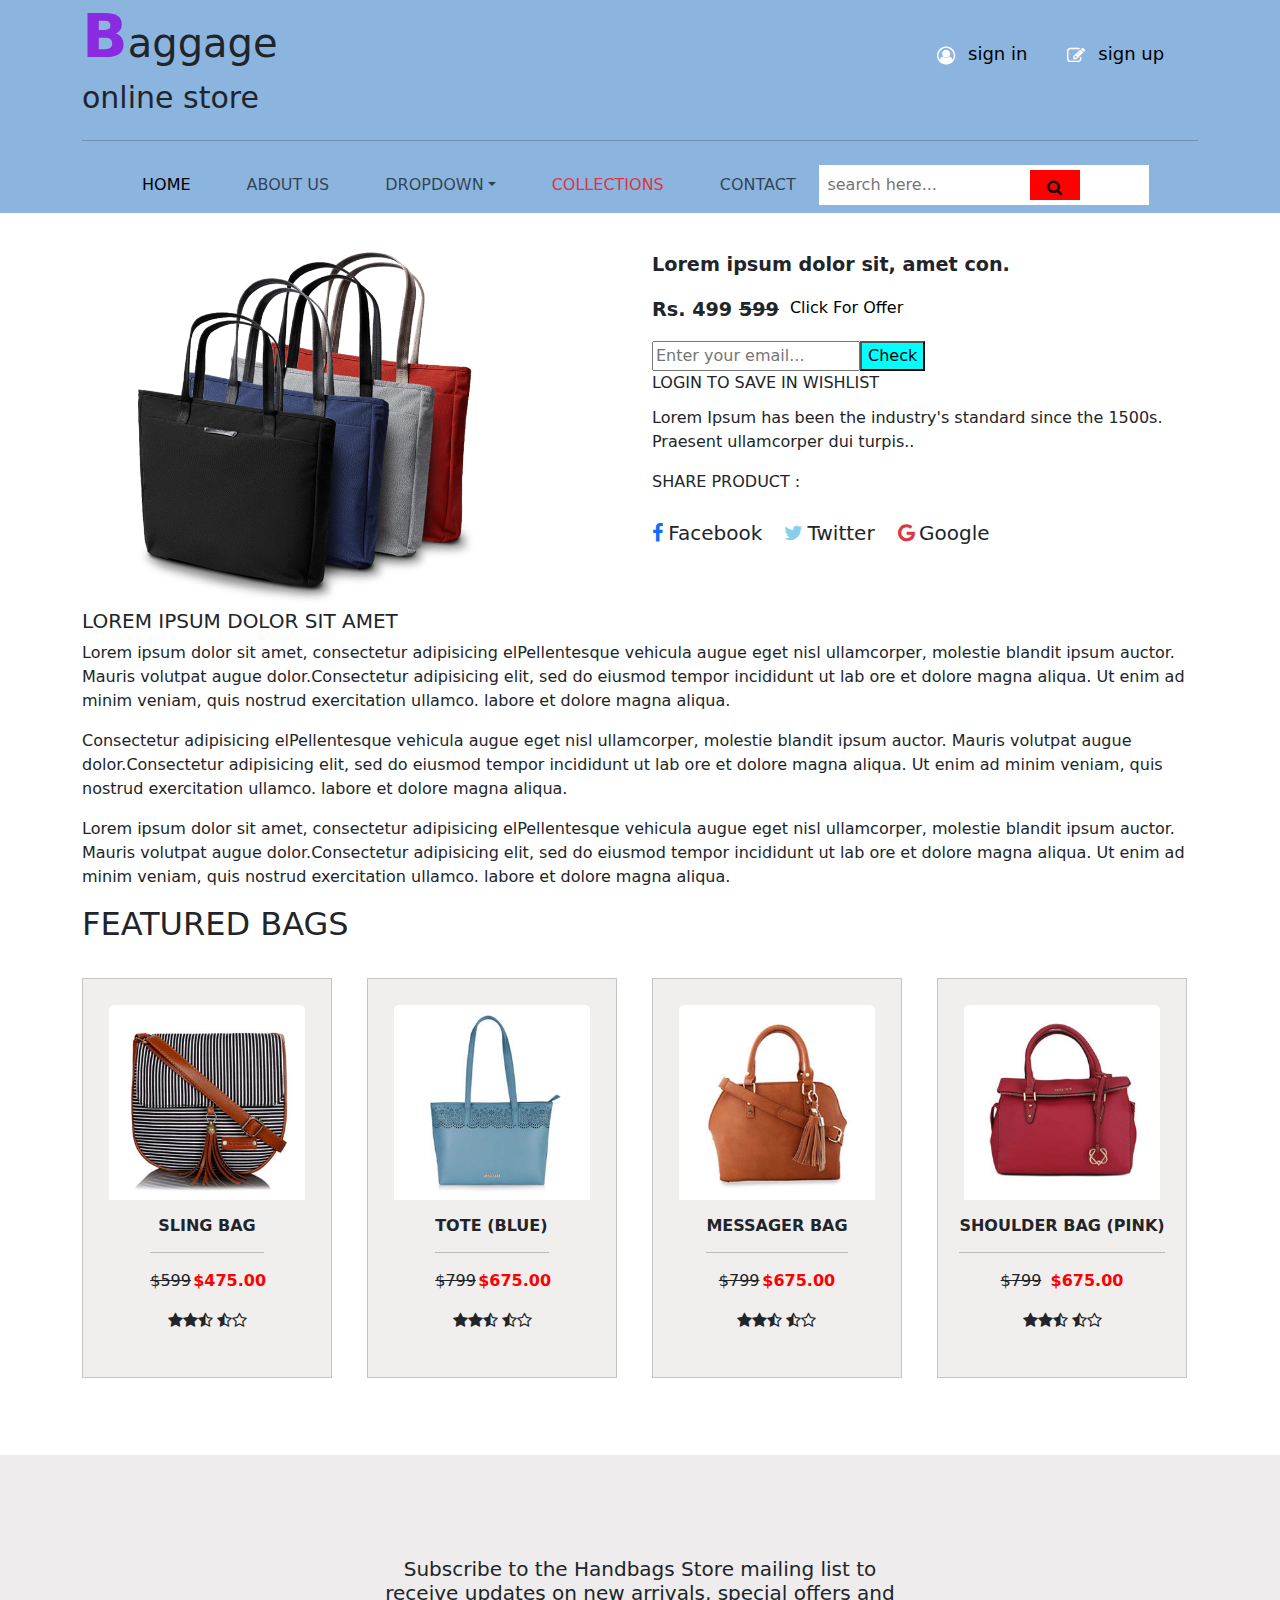
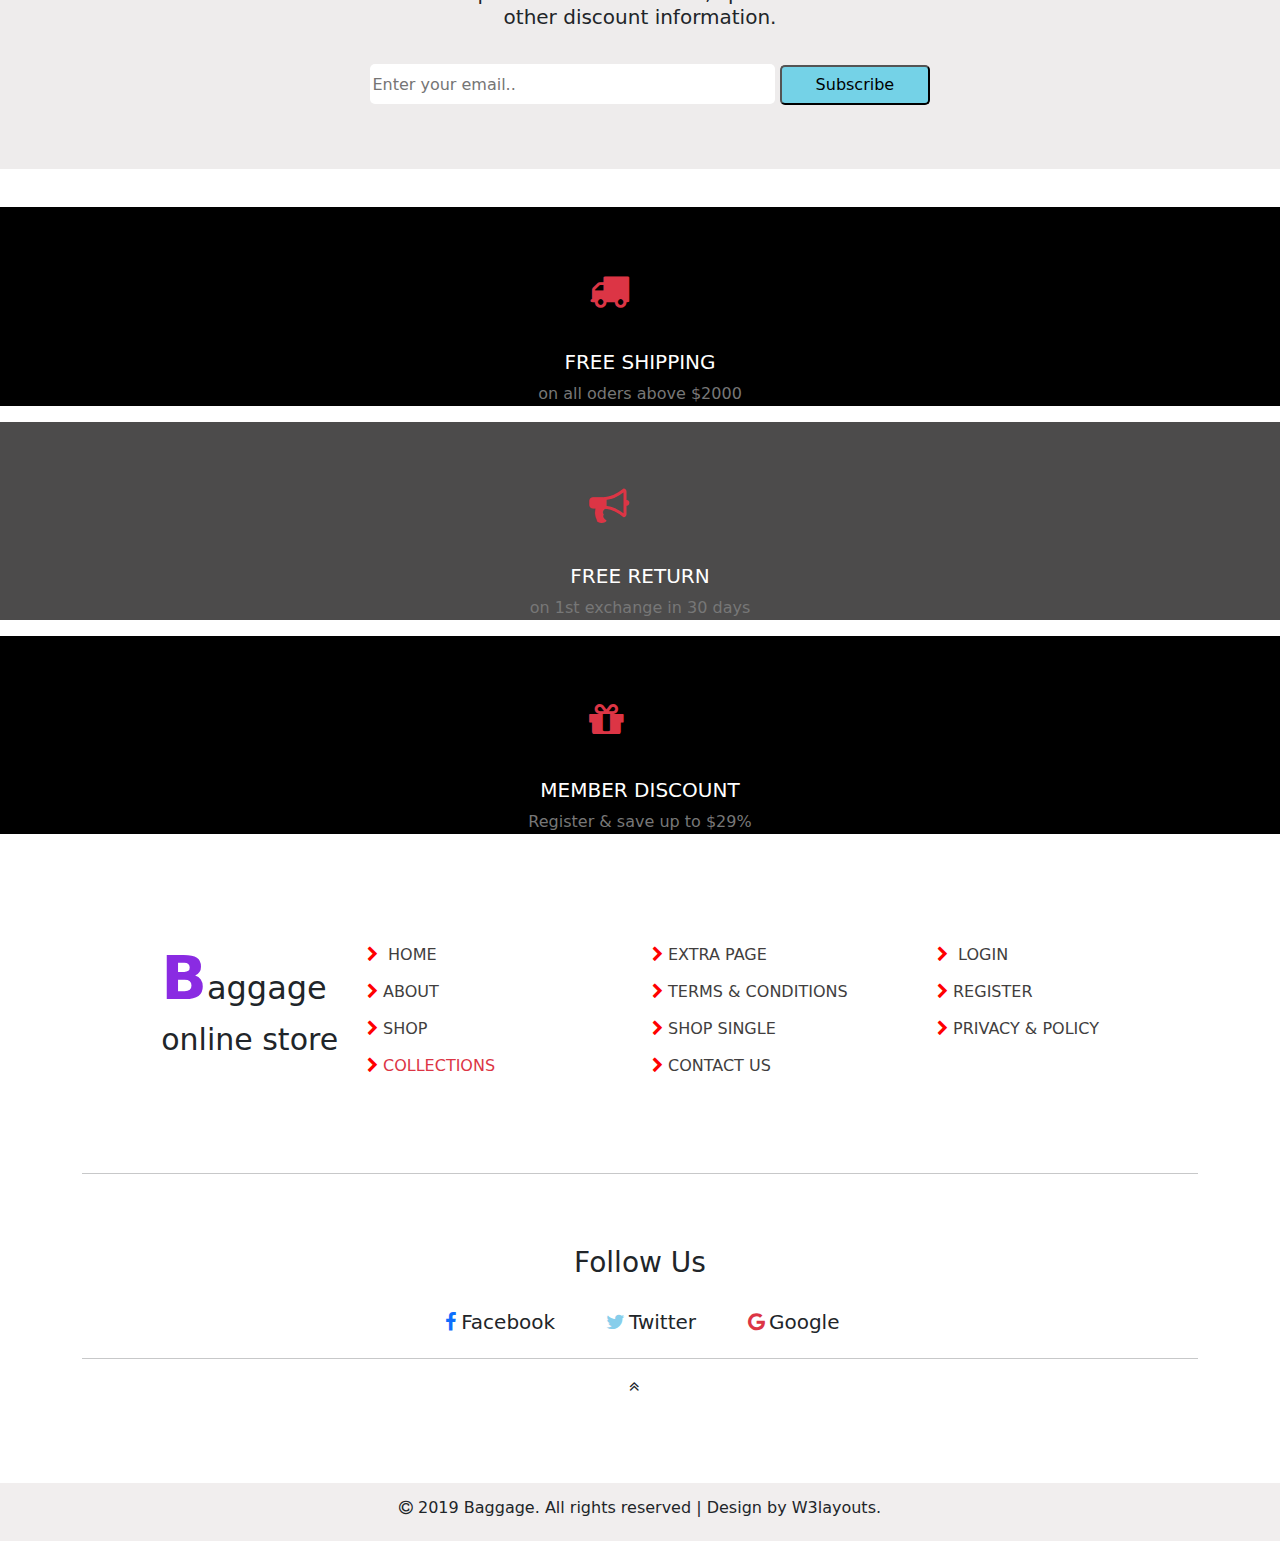
<file: dropdown.html>
<!DOCTYPE html>
<html lang="en">
<head>
    <meta charset="UTF-8">
    <meta name="viewport" content="width=device-width, initial-scale=1.0">
    <title>Document</title>
    <link rel="stylesheet" href="bootstrap-5.3.1-dist/css/bootstrap.min.css">
    <script src="bootstrap-5.3.1-dist/js/bootstrap.bundle.min.js"></script>
    <link rel="stylesheet" href="font-awesome-4.7.0/css/font-awesome.min.css">
    <link rel="stylesheet" href="style.css">

    <style>
        .about-img .bag {
          font-weight: 600;
          font-size: larger;
      }
      .about-img button{
        background-color: aqua;
      }
      .about-img img{
        width: 80%;
      }
      .about-img{
        margin-top: 3%;
      }
      .about-img form{
        margin-left: 0%;
      }
      /* .about-img form input{
        padding: 2%;
      }
      .but{
        padding-top: 2%;
      } */
      .click a{
        color: #000;
        padding-left: 2%;
      }
      .click{
        display: flex;
      }
      .socials{
          display: flex;
          padding-top: 2%;
          white-space: nowrap;
      }
      .socials span{
          margin-right: 5%;
          border-radius: 100%;
      }
      .socials .man{
          padding-left: 5%;
      }
      .link{
        padding-top: 2%;
      }
      .links{
        margin-top: 2%;
      }
      .h2{
        margin-top: 10%;
      }
      .card{
        width: 250px;
        padding: 10%;
        background-color: rgb(241, 238, 238);
        border-radius: 0;
        align-items: center;
        height: 400px;
        margin-bottom: 15%;
        margin-top: 10%;
      }
      .card-title{
        white-space: nowrap;
        font-weight: 700;
      }
      .card-text{
        white-space: nowrap;
      }
      .money{
        font-weight: 800;
        color: red;
        padding-left: 2%;
        white-space: nowrap;
      }
    </style>
</head>
<body>
  <div class="top">
    <div class="container">
<div class="ama row">
<div class="col-1">
<h2><span class="tp">B</span>aggage</h2>
<h6>online store</h6>
</div>
<div class="col-8"></div>
<div class="sign col-3">
<i class="fa fa-user-circle-o"></i>
<a href="signin.html">sign in</a>

<i class="fa fa-pencil-square-o shift"></i>
<a href="signup.html">sign up</a>
</div>
</div>

 <hr>
<nav class="navbar navbar-expand-lg navbar-light">
    <div class="container-fluid"> 
       <button class="navbar-toggler" type="button" data-bs-toggle="collapse" data-bs-target="#navbarNav" aria-controls="navbarNav" aria-expanded="false" aria-label="Toggle navigation"> 
        <span class="navbar-toggler-icon"></span>
      </button>
      <div class="collapse navbar-collapse" id="navbarNav">
        <ul class="navbar-nav">
          <li class="nav-item">
            <a class="nav-link active" aria-current="page" href="index.html">HOME</a>
          </li>
          <li class="nav-item">
            <a class="nav-link" href="aboutus.html">ABOUT US</a>
          </li>
          <li class="nav-item">
            <div class="dropdown">
            <a class="nav-link dropdown-toggle"  data-bs-toggle="dropdown" href="#">DROPDOWN</a>
            <ul class="dropdown-menu"  aria-labelledby="dropdownMenuLink">
            <li>
              <a class="dropdown-item" href="aboutus.html">SERVICES</a>
            </li>
            <li>
              <a  class="dropdown-item" href="contact.html">FEATURES</a>
            </li>
            <li>
              <a class="dropdown-item" href="dropdown.html">SINGLE PAGE</a>
            </li>
          </ul>
        </div>
        </li>
          <li class="nav-item">
            <a class="nav-link text-danger" href="collections.html">COLLECTIONS</a>
          </li>
          <li>
            <a class="nav-link" href="contact.html">CONTACT</a>
          </li>
        </ul>
      </div>
      <div class="search-container">
        <input type="text" placeholder="search here..." class="search-bar">
        <button onclick="searchFunction()"><i class="fa fa-search"></i></button>
       </div>
    </div>
  </nav> 
</div>
</div>

<div class="container about-img">
  <div class="row">
      <div class="col-lg-6">
          <img src="images/about-bag.png" alt="">
      </div>
      <div class="col-lg-6">
         <p class="bag">Lorem ipsum dolor sit, amet con.</p>
         <div class="click">
         <p class="bag">Rs. 499 <del>599</del></p> 
         <a href="">Click For Offer</a>
        </div>
         <form action=""><input type="email"  name="email" placeholder="Enter your email..." required><label for=""><button type="button" class="but">Check</button></label></form>
         <a href="" class="text-dark links">LOGIN TO SAVE IN WISHLIST</a>
         <p class="link">Lorem Ipsum has been the industry's standard since the 1500s. Praesent ullamcorper dui turpis..</p>
         <p>SHARE PRODUCT :</p>
         <div class="socials">
          <h5 class="text-center"><span class="fa fa-facebook text-primary"></span>Facebook</h5>
          <h5 class="text-center man"><span class="fa fa-twitter twitter"></span>Twitter</h5>
          <h5 class="text-center man"><span class="fa fa-google text-danger"></span>Google</h5>
          </div>
      </div>
      
  </div>
</div>

            <div class="container">
            <h5>LOREM IPSUM DOLOR SIT AMET</h5>
            <p>Lorem ipsum dolor sit amet, consectetur adipisicing elPellentesque vehicula augue eget nisl ullamcorper, molestie blandit ipsum auctor. Mauris volutpat augue dolor.Consectetur adipisicing elit, sed do eiusmod tempor incididunt ut lab ore et dolore magna aliqua. Ut enim ad minim veniam, quis nostrud exercitation ullamco. labore et dolore magna aliqua.</p>
            <p>Consectetur adipisicing elPellentesque vehicula augue eget nisl ullamcorper, molestie blandit ipsum auctor. Mauris volutpat augue dolor.Consectetur adipisicing elit, sed do eiusmod tempor incididunt ut lab ore et dolore magna aliqua. Ut enim ad minim veniam, quis nostrud exercitation ullamco. labore et dolore magna aliqua.</p>
            <p>Lorem ipsum dolor sit amet, consectetur adipisicing elPellentesque vehicula augue eget nisl ullamcorper, molestie blandit ipsum auctor. Mauris volutpat augue dolor.Consectetur adipisicing elit, sed do eiusmod tempor incididunt ut lab ore et dolore magna aliqua. Ut enim ad minim veniam, quis nostrud exercitation ullamco. labore et dolore magna aliqua.</p>
            </div>

          <div class="container">
            <h2>FEATURED BAGS</h2>
            <div class="row row-cols-1 row-cols-lg-4 ">
              <div class="col-md-6">
                <div class="card">
                  <img src="images/b3.jpg" class="card-img-top" alt="...">
                  <div class="card-body">
                    <h6 class="card-title text-center">SLING BAG</h6>
                    <hr>
                    <p class="card-text text-center"><del>$599</del><span class="money">$475.00</span></p>
                    <section class="icons text-center">
                    <span class="fa fa-star"><i class="fa fa-star"><i class="fa fa-star-half-o">
                      <i class="fa fa-star-half-o"><i class="fa fa-star-o"></i></i></i></i></span>
                    </section>
                  </div>
                </div>
              </div>
              <div class="col-md-6">
                <div>
                <div class="card">
                  <img src="images/b4.jpg" class="card-img-top" alt="...">
                  <div class="card-body">
                    <h6 class="card-title ">TOTE (BLUE)</h6>
                    <hr>
                    <p class="card-text text-center"><del>$799</del><span class="money">$675.00</span></p>
                    <section class="icons text-center">
                    <span class="fa fa-star"><i class="fa fa-star"><i class="fa fa-star-half-o">
                      <i class="fa fa-star-half-o"><i class="fa fa-star-o"></i></i></i></i></span>
                    </section>
                  </div>
                </div>
                </div>
              </div>
              <div class="col-md-6">
                <div class="card">
                  <img src="images/b1.jpg" class="card-img-top" alt="...">
                  <div class="card-body">
                    <h6 class="card-title text-center">MESSAGER BAG</h6>
                    <hr>
                    <p class="card-text text-center"><del>$799</del><span class="money">$675.00</span></p>
                    <section class="icons text-center">
                    <span class="fa fa-star"><i class="fa fa-star"><i class="fa fa-star-half-o">
                      <i class="fa fa-star-half-o"><i class="fa fa-star-o"></i></i></i></i></span>
                    </section>
                  </div>
                </div>
              </div>
              <div class="col-md-6">
                <div class="card">
                  <img src="images/b2.jpg" class="card-img-top" alt="...">
                  <div class="card-body">
                    <h6 class="card-title text-center">SHOULDER BAG (PINK)</h6>
                    <hr>
                    <p class="card-text text-center"><del>$799</del> <span class="money">$675.00</span></p>
                    <section class="icons text-center">
                    <span class="fa fa-star"><i class="fa fa-star"><i class="fa fa-star-half-o">
                      <i class="fa fa-star-half-o"><i class="fa fa-star-o"></i></i></i></i></span>
                    </section>
                  </div>
                </div>
              </div>
            </div>
          </div>



          <div class="sub-footer">
            <div class="container">
          <h5 class="text-center">Subscribe to the Handbags Store mailing list to receive updates on new arrivals, special offers and other discount information.</h5>
            <div class="fom">
              <input type="text" placeholder="Enter your email.." name="email" onclick="inp()" id="inp">
              <label>
                <button type="submit">Subscribe</button>
              </label>
            </div>
          </div>
          </div>
            
          <div class="delivery">
            <div class="first-badge">
              <i class="fa fa-truck text-danger"></i>
              <h5 class="text-white text-center">FREE SHIPPING</h5>
              <p class="text-center">on all oders above $2000</p>
            </div>
              <div class="second-badge">
              <i class="fa fa-bullhorn text-danger"></i>
              <h5 class="text-white text-center">FREE RETURN</h5>
              <p class="text-center">on 1st exchange in 30 days</p>
            </div>
            <div  class="third-badge">
            <i class="fa fa-gift text-danger"></i>
            <h5 class="text-white text-center">MEMBER DISCOUNT</h5>
            <p class="text-center">Register & save up to $29%</p>
          </div>
          </div>
        
          <div class="container">
          <div class="last-logo row">
            <div class="col-lg-3 log">
            <h2><span class="tp">B</span>aggage</h2>
            <h6>online store</h6>
            </div>
            <div class="col-lg-3 foot me">
              <a href=""><span class="fa fa-chevron-right"></span> HOME</a>
              <a href="aboutus.html"><span class="fa fa-chevron-right"></span>ABOUT</a>
              <a href=""><span class="fa fa-chevron-right"></span>SHOP</a>
              <a href="collections.html" class="text-danger"><span class="fa fa-chevron-right"></span>COLLECTIONS</a>      
            </div>
            <div class="col-lg-3 foot">
              <a href=""><span class="fa fa-chevron-right"></span>EXTRA PAGE</a>
              <a href=""><span class="fa fa-chevron-right"></span>TERMS & CONDITIONS</a>
              <a href=""><span class="fa fa-chevron-right"></span>SHOP SINGLE</a>
              <a href=""><span class="fa fa-chevron-right"></span>CONTACT US</a>
            </div>
            <div class="col-lg-3 foot">
              <a href=""><span class="fa fa-chevron-right"></span> LOGIN</a>
              <a href=""><span class="fa fa-chevron-right"></span>REGISTER</a>
              <a href=""><span class="fa fa-chevron-right"></span>PRIVACY & POLICY</a>   
            </div>
            <div class="follow">
            <hr>
            <h3 class="text-center">Follow Us</h3>
            <div class="social">
            <h5 class="text-center"><span class="fa fa-facebook text-primary"></span>Facebook</h5>
            <h5 class="text-center man"><span class="fa fa-twitter twitter"></span>Twitter</h5>
            <h5 class="text-center man"><span class="fa fa-google text-danger"></span>Google</h5>
            </div>
            <hr>
            <span class="fa fa-angle-double-up double"></span>
          </div>
          </div>
          </div>
        
          <div class="last-foot">
            <p class="text-center"><span class="fa fa-copyright"></span> 2019 Baggage. All rights reserved | Design by W3layouts.</p>
          </div> 
      
</body>
</html>
</file>
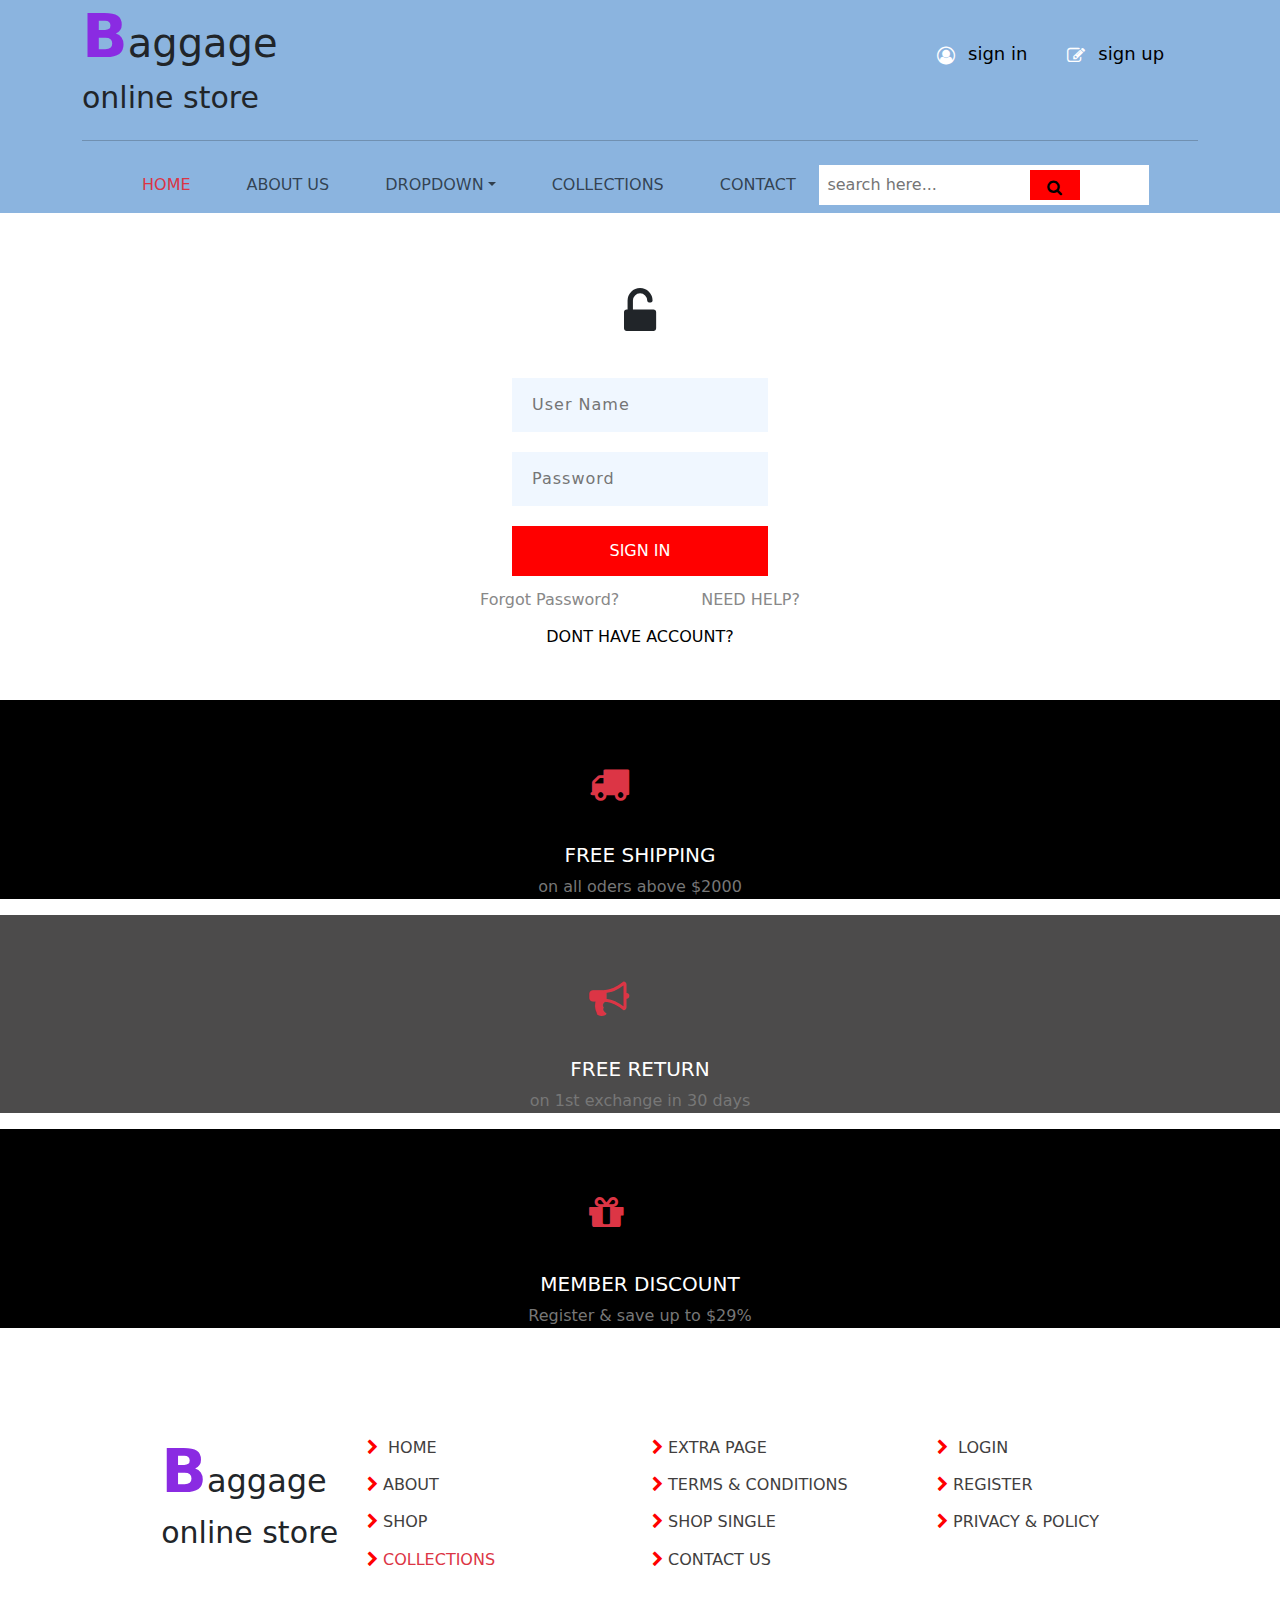
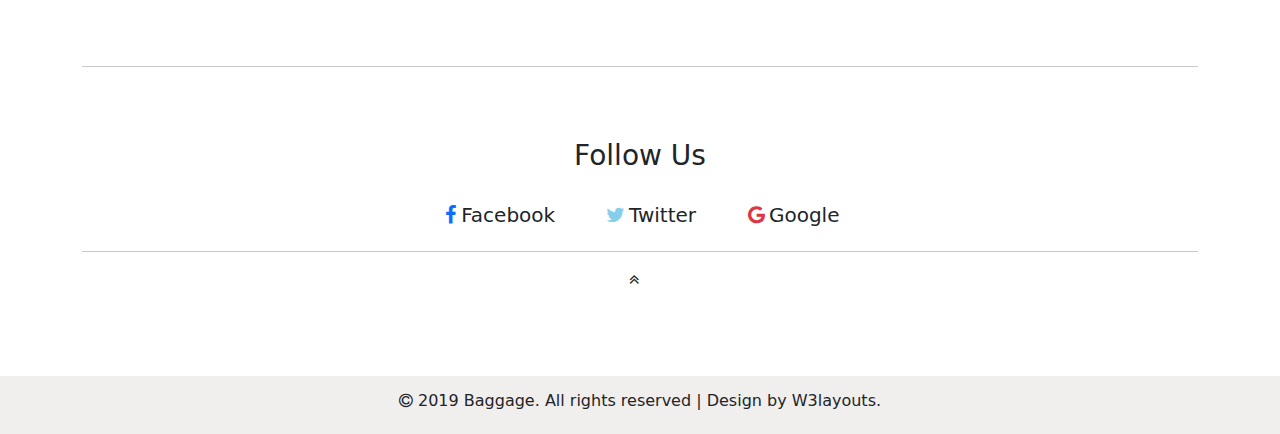
<file: signin.html>
<!DOCTYPE html>
<html lang="en">
<head>
    <meta charset="UTF-8">
    <meta name="viewport" content="width=device-width, initial-scale=1.0">
    <title>Document</title>
    <link rel="stylesheet" href="style.css">
    <link rel="stylesheet" href="bootstrap-5.3.1-dist/css/bootstrap.min.css">
    <link rel="stylesheet" href="font-awesome-4.7.0/css/font-awesome.min.css">

    <style>
       a{
        text-decoration: none;
        color: black;
       }
       .span{
        font-size: 50px;
        margin-top: 5%;
        margin-bottom: 2%;
       }
       .input{
        width: 20%;
        font-size: 16px;
        font-weight: 300;
        color: #888;
        letter-spacing: 1px;
        border: none;
        outline: none;
        background: rgba(0, 123, 255, 0.06);
        margin-bottom: 20px;
        padding: 15px 20px;
        border-radius: 0px;
       }
       button{
        width: 20%;
        background-color: red;
        font-size: 16px;
        height: 50px;
        border: none;
        outline: none;
       }
       .lin{
        padding-left: 6%;
        color: #888;
        font-size: 16px;
        font-weight: 300;
       }
       .link{
        padding-top: 1%;
        padding-bottom: 1%;
        font-size: 16px;
        font-weight: 300;
       }
       .link a{
        color: #888;
       }
       .dont{
        padding-bottom: 1%;
       }
    </style>
</head>
<body>
    <div class="top">
        <div class="container">
    <div class="ama row">
    <div class="col-1">
    <h2><span class="tp">B</span>aggage</h2>
    <h6>online store</h6>
    </div>
    <div class="col-8"></div>
    <div class="sign col-3">
    <i class="fa fa-user-circle-o"></i>
    <a href="signin.html">sign in</a>

    <i class="fa fa-pencil-square-o shift"></i>
    <a href="signup.html">sign up</a>
    </div>
    </div>

     <hr>
    <nav class="navbar navbar-expand-lg navbar-light">
        <div class="container-fluid"> 
           <button class="navbar-toggler" type="button" data-bs-toggle="collapse" data-bs-target="#navbarNav" aria-controls="navbarNav" aria-expanded="false" aria-label="Toggle navigation"> 
            <span class="navbar-toggler-icon"></span>
          </button>
          <div class="collapse navbar-collapse" id="navbarNav">
            <ul class="navbar-nav">
              <li class="nav-item">
                <a class="nav-link active text-danger" aria-current="page" href="index.html">HOME</a>
              </li>
              <li class="nav-item">
                <a class="nav-link" href="aboutus.html">ABOUT US</a>
              </li>
              <li class="nav-item">
                <div class="dropdown">
                <a class="nav-link dropdown-toggle"  data-bs-toggle="dropdown" href="#">DROPDOWN</a>
                <ul class="dropdown-menu"  aria-labelledby="dropdownMenuLink">
                <li>
                  <a class="dropdown-item" href="aboutus.html">SERVICES</a>
                </li>
                <li>
                  <a  class="dropdown-item" href="contact.html">FEATURES</a>
                </li>
                <li>
                  <a class="dropdown-item" href="dropdown.html">SINGLE PAGE</a>
                </li>
              </ul>
            </div>
            </li>
              <li class="nav-item">
                <a class="nav-link" href="collections.html">COLLECTIONS</a>
              </li>
              <li>
                <a class="nav-link" href="contact.html">CONTACT</a>
              </li>
            </ul>
          </div>
          <div class="search-container">
            <input type="text" placeholder="search here..." class="search-bar">
            <button onclick="searchFunction()"><i class="fa fa-search"></i></button>
           </div>
        </div>
      </nav> 
    </div>
    </div>

    <div class="text-center span">
        <span class="fa fa-unlock-alt"></span>
    </div>
 
  <div class="text-center">
    <form action="" method="get">
    <div>
      <input type="text" name="username" placeholder="User Name" class="input" required>
    </div>

    <div >
      <input type="text" name="password" placeholder="Password" class="input" required>
    </div>
    <div>
      <button type="button"><a href="index.html" class="text-white">SIGN IN</a></button>
    </div>
  </form>
    <div class="link">
      <a href="signin.html">Forgot Password?</a>
      <a href="signin.html" class="lin">NEED HELP?</a>
    </div>
    <div class="dont">
      <a href="signup.html">DONT HAVE ACCOUNT?</a>
    </div>
  </div>

  <div class="delivery">
    <div class="first-badge">
      <i class="fa fa-truck text-danger"></i>
      <h5 class="text-white text-center">FREE SHIPPING</h5>
      <p class="text-center">on all oders above $2000</p>
    </div>
      <div class="second-badge">
      <i class="fa fa-bullhorn text-danger"></i>
      <h5 class="text-white text-center">FREE RETURN</h5>
      <p class="text-center">on 1st exchange in 30 days</p>
    </div>
    <div  class="third-badge">
    <i class="fa fa-gift text-danger"></i>
    <h5 class="text-white text-center">MEMBER DISCOUNT</h5>
    <p class="text-center">Register & save up to $29%</p>
  </div>
  </div>

  <div class="container">
  <div class="last-logo row">
    <div class="col-lg-3 log">
    <h2><span class="tp">B</span>aggage</h2>
    <h6>online store</h6>
    </div>
    <div class="col-lg-3 foot me">
      <a href=""><span class="fa fa-chevron-right"></span> HOME</a>
      <a href="aboutus.html"><span class="fa fa-chevron-right"></span>ABOUT</a>
      <a href=""><span class="fa fa-chevron-right"></span>SHOP</a>
      <a href="collections.html" class="text-danger"><span class="fa fa-chevron-right"></span>COLLECTIONS</a>      
    </div>
    <div class="col-lg-3 foot">
      <a href=""><span class="fa fa-chevron-right"></span>EXTRA PAGE</a>
      <a href=""><span class="fa fa-chevron-right"></span>TERMS & CONDITIONS</a>
      <a href=""><span class="fa fa-chevron-right"></span>SHOP SINGLE</a>
      <a href=""><span class="fa fa-chevron-right"></span>CONTACT US</a>
    </div>
    <div class="col-lg-3 foot">
      <a href=""><span class="fa fa-chevron-right"></span> LOGIN</a>
      <a href=""><span class="fa fa-chevron-right"></span>REGISTER</a>
      <a href=""><span class="fa fa-chevron-right"></span>PRIVACY & POLICY</a>   
    </div>
    <div class="follow">
    <hr>
    <h3 class="text-center">Follow Us</h3>
    <div class="social">
    <h5 class="text-center"><span class="fa fa-facebook text-primary"></span>Facebook</h5>
    <h5 class="text-center man"><span class="fa fa-twitter twitter"></span>Twitter</h5>
    <h5 class="text-center man"><span class="fa fa-google text-danger"></span>Google</h5>
    </div>
    <hr>
    <span class="fa fa-angle-double-up double"></span>
  </div>
  </div>
  </div>

  <div class="last-foot">
    <p class="text-center"><span class="fa fa-copyright"></span> 2019 Baggage. All rights reserved | Design by W3layouts.</p>
  </div> 
</body>
</html>
</file>
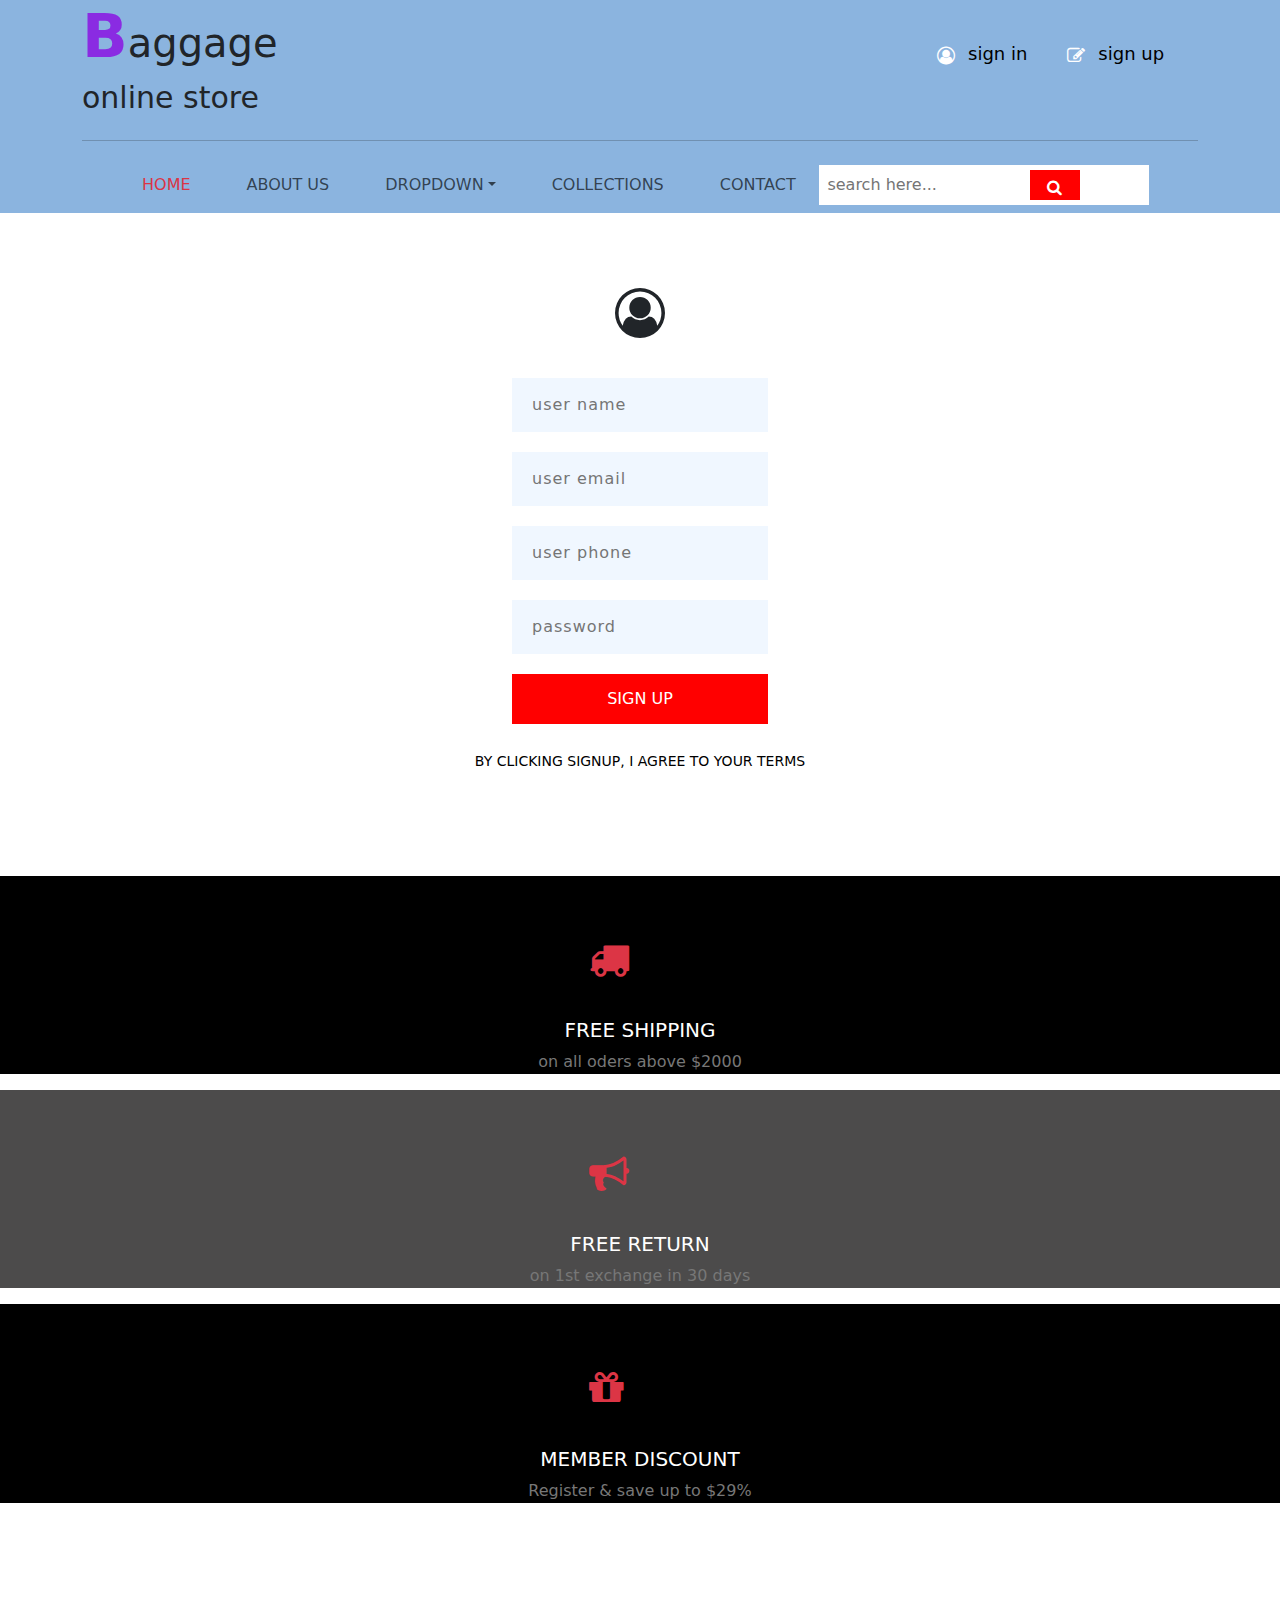
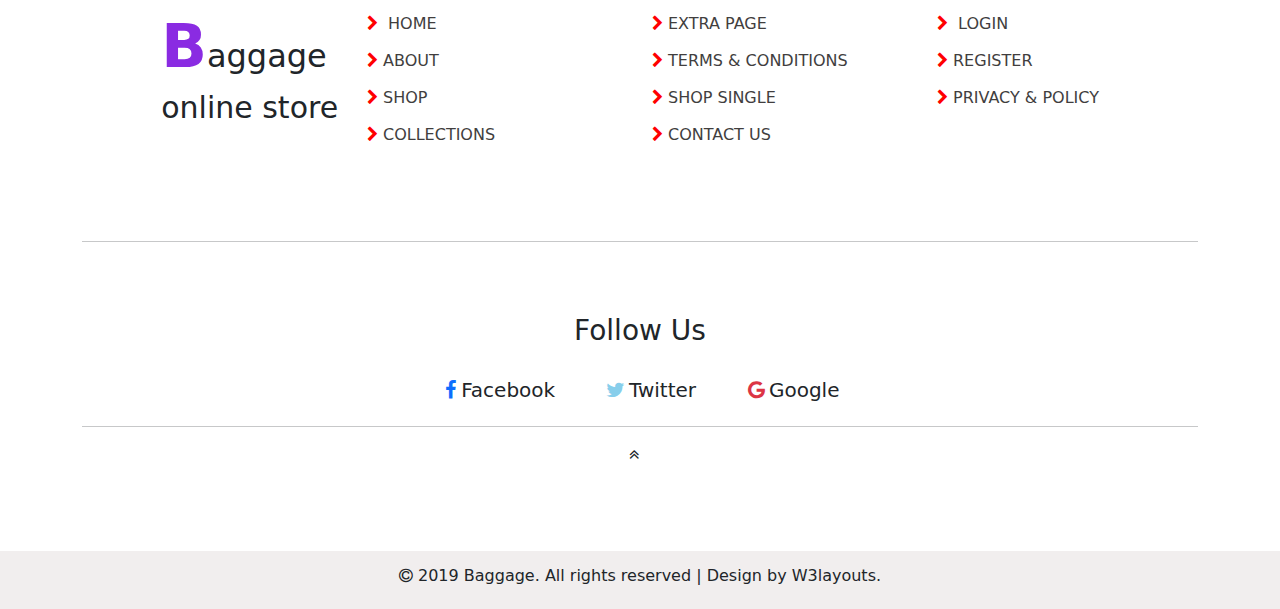
<file: signup.html>
<!DOCTYPE html>
<html lang="en">
<head>
    <meta charset="UTF-8">
    <meta name="viewport" content="width=device-width, initial-scale=1.0">
    <title>Document</title>
    <link rel="stylesheet" href="style.css">
    <link rel="stylesheet" href="bootstrap-5.3.1-dist/css/bootstrap.min.css">
    <script src="bootstrap-5.3.1-dist/js/bootstrap.bundle.min.js"></script>
    <link rel="stylesheet" href="font-awesome-4.7.0/css/font-awesome.min.css">
    <style>
    a{
        text-decoration: none;
        color: black;
       }
       .span{
        font-size: 50px;
        margin-top: 5%;
        margin-bottom: 2%;
       }
       .input{
        width: 20%;
        font-size: 16px;
        font-weight: 300;
        color: #888;
        letter-spacing: 1px;
        border: none;
        outline: none;
        background: rgba(0, 123, 255, 0.06);
        margin-bottom: 20px;
        padding: 15px 20px;
        border-radius: 0px;
       }
       button{
        width: 20%;
        background-color: red;
        font-size: 16px;
        height: 50px;
        border: none;
        outline: none;
        color: white;
       }
       .last{
        font-size: 14px;
        font-weight: 400;
        font-style: initial;
       }
       .lasts form{
        padding-bottom:2%;
       }
       .lasts{
        padding-bottom: 5%;
       }
    </style>
</head>
<body>
    <div class="top">
        <div class="container">
    <div class="ama row">
    <div class="col-1">
    <h2><span class="tp">B</span>aggage</h2>
    <h6>online store</h6>
    </div>
    <div class="col-8"></div>
    <div class="sign col-3">
    <i class="fa fa-user-circle-o"></i>
    <a href="signin.html">sign in</a>

    <i class="fa fa-pencil-square-o shift"></i>
    <a href="signup.html">sign up</a>
    </div>
    </div>

     <hr>
    <nav class="navbar navbar-expand-xl navbar-light">
        <div class="container-fluid"> 
           <button class="navbar-toggler" type="button" data-bs-toggle="collapse" data-bs-target="#navbarNav" aria-controls="navbarNav" aria-expanded="false" aria-label="Toggle navigation"> 
            <span class="navbar-toggler-icon"></span>
          </button>
          <div class="collapse navbar-collapse" id="navbarNav">
            <ul class="navbar-nav">
              <li class="nav-item">
                <a class="nav-link active text-danger" aria-current="page" href="index.html">HOME</a>
              </li>
              <li class="nav-item">
                <a class="nav-link" href="aboutus.html">ABOUT US</a>
              </li>
              <li class="nav-item">
                <div class="dropdown">
                <a class="nav-link dropdown-toggle"  data-bs-toggle="dropdown" href="#">DROPDOWN</a>
                <ul class="dropdown-menu"  aria-labelledby="dropdownMenuLink">
                <li>
                  <a class="dropdown-item" href="contact.html">SERVICES</a>
                </li>
                <li>
                  <a  class="dropdown-item" href="contact.html">FEATURES</a>
                </li>
                <li>
                  <a class="dropdown-item" href="dropdown.html">SINGLE PAGE</a>
                </li>
              </ul>
            </div>
            </li>
              <li class="nav-item">
                <a class="nav-link" href="collections.html">COLLECTIONS</a>
              </li>
              <li>
                <a class="nav-link" href="contact.html">CONTACT</a>
              </li>
            </ul>
          </div>
          <div class="search-container">
            <input type="text" placeholder="search here..." class="search-bar">
            <button onclick="searchFunction()"><i class="fa fa-search"></i></button>
           </div>
        </div>
      </nav> 
    </div>

    </div>

    <div class="text-center span">
      <i class="fa fa-user-circle-o"></i>
    </div>

    <div class="text-center lasts">
      <form action="" method="get">
      <div>
      <input type="text" placeholder="user name" required class="input">
    </div>
    <div>
      <input type="email" placeholder="user email" required class="input">
    </div>
    <div>
      <input type="text" placeholder="user phone" required class="input">
    </div>
    <div>
      <input type="password" placeholder="password" required class="input">
    </div>
    <div>
      <button>SIGN UP</button>
    </div>
    </form>
    <a href="" class="last">BY CLICKING SIGNUP, I AGREE TO YOUR TERMS</a>
    </div>
    
    <div class="delivery">
      <div class="first-badge">
        <i class="fa fa-truck text-danger"></i>
        <h5 class="text-white text-center">FREE SHIPPING</h5>
        <p class="text-center">on all oders above $2000</p>
      </div>
        <div class="second-badge">
        <i class="fa fa-bullhorn text-danger"></i>
        <h5 class="text-white text-center">FREE RETURN</h5>
        <p class="text-center">on 1st exchange in 30 days</p>
      </div>
      <div  class="third-badge">
      <i class="fa fa-gift text-danger"></i>
      <h5 class="text-white text-center">MEMBER DISCOUNT</h5>
      <p class="text-center">Register & save up to $29%</p>
    </div>
    </div>
  
    <div class="container">
    <div class="last-logo row">
      <div class="col-lg-3 log">
      <h2><span class="tp">B</span>aggage</h2>
      <h6>online store</h6>
      </div>
      <div class="col-lg-3 foot me">
        <a href=""><span class="fa fa-chevron-right"></span> HOME</a>
        <a href="aboutus.html"><span class="fa fa-chevron-right"></span>ABOUT</a>
        <a href=""><span class="fa fa-chevron-right"></span>SHOP</a>
        <a href="collections.html" ><span class="fa fa-chevron-right"></span>COLLECTIONS</a>      
      </div>
      <div class="col-lg-3 foot">
        <a href=""><span class="fa fa-chevron-right"></span>EXTRA PAGE</a>
        <a href=""><span class="fa fa-chevron-right"></span>TERMS & CONDITIONS</a>
        <a href=""><span class="fa fa-chevron-right"></span>SHOP SINGLE</a>
        <a href=""><span class="fa fa-chevron-right"></span>CONTACT US</a>
      </div>
      <div class="col-lg-3 foot">
        <a href=""><span class="fa fa-chevron-right"></span> LOGIN</a>
        <a href=""><span class="fa fa-chevron-right"></span>REGISTER</a>
        <a href=""><span class="fa fa-chevron-right"></span>PRIVACY & POLICY</a>   
      </div>
      <div class="follow">
      <hr>
      <h3 class="text-center">Follow Us</h3>
      <div class="social">
      <h5 class="text-center"><span class="fa fa-facebook text-primary"></span>Facebook</h5>
      <h5 class="text-center man"><span class="fa fa-twitter twitter"></span>Twitter</h5>
      <h5 class="text-center man"><span class="fa fa-google text-danger"></span>Google</h5>
      </div>
      <hr>
      <span class="fa fa-angle-double-up double"></span>
    </div>
    </div>
    </div>
  
    <div class="last-foot">
      <p class="text-center"><span class="fa fa-copyright"></span> 2019 Baggage. All rights reserved | Design by W3layouts.</p>
    </div> 
  
</body>
</html>
</file>
<file: style.css>
body{
    padding: 0;
    margin: 0;
}
.top{
    background-color: #8bb4df;
}
.ama{
    display: flex;
}
.sign{
    display: flex;
    padding-top: 40px;
    font-size: 18px;
    white-space: nowrap;
    
}
.sign a{
    padding-left: 13px;
    text-decoration: none;
    color: black;
}
.first-row{
    margin-bottom: 3%;
    margin-top: 3%;
}
.head{
    margin-top: 13%;
}
.shift{
    padding-left: 40px;
}
.ama i{
    padding-top: 7px;
    color: white;
}
.dropdown-items li a{
 color: red;
}
.trending img{
    width: 100%;
}
.tp{
    color: blueviolet;
    font-size: 60px;
    font-weight: 700;
}
.ama h2{
    font-size: 40px;
    font-weight: 400;
}
.ama h6{
    font-size: 30px;
    white-space: nowrap;
}
.search-container {
    text-align: right;
    margin-top: 0;
    margin-bottom: 40px;
    padding-left: 65%;
    position: absolute;
} 
.search-bar {
    border: none;
    outline: none;
    width: 330px;
    padding: 8px;
    font-size: 16px;
    position: absolute;
    /* border-radius: 15px */
}
.fom{
    white-space: nowrap;
}
.search-container button {
    padding: 6px 10px;
    font-size: 16px;
    position: absolute;
    margin-left: 29%;
    width: 50px;
    height: 30px;
    background-color: red;
    border: none;
    margin-top: 5px;
    /* display: fixed; */
}
ul li a{
    margin-left: 40px;
}
.navbar-nav li a:hover{
    color: red;
}
.fifth{
    width: 100%;
}
.fifth img{
    width: 100%;
}
.women-bags{
    position: absolute;
    padding-top: 15%;
    padding-left: 5%;
}
.men-bags{
    position: absolute;
    padding-top: 15%;
    padding-left: 30%;
}
a{
    text-decoration: none;
    color: #fff;
}
.first-line{
    padding-left: 8%;
    padding-right: 12%;
    padding-bottom: 0;
    padding-top: 5%;
}
.first-line h2{
    padding-top: 39%;
    font-size: 40px;
    font-weight: 500;

}
.first-line button{
    width: 180px;
    margin-top: 5%;
    padding: 2%;
}
.second-line{
    padding-left: 10%;
    padding-right: 12%;
    padding-bottom: 4%;
    padding-top: 5%;
}
.second-line h5{
    padding-bottom: 3%;
}
.third-line{
    background-color: rgb(238, 236, 236);
}
.third-line p{
    color: gray;
}
.third-line img{
    width: 900px;
    height: 380px;
}
.third-line .last{
    padding-top:7%;
}
.third-line button{
    width: 180px;
    margin-top: 5%;
    padding: 2%;
    margin-left: 30%;
}
.alone{
    padding-top: 7%;
    font-weight: 600;
}
.forth-line{
    padding-top: 4%;
    padding-left: 12%;
    padding-right: 10%;
    padding-bottom: 4%;
}
.forth-line h5{
    padding-top: 40%;
    padding-bottom: 4%;
}
.forth-line p{
    color: grey;
}
.forth-line button{
    width: 180px;
    margin-top: 5%;
    padding: 2%;
    margin-left: 25%;
}
.women-content{
    background-image: url(images/ab1.png);
    background-repeat: no-repeat;
    width: 50%;
    height: 400px;
    padding-top: 15%;
    padding-left: 5%;
}
.men-content{
    background-image: url(images/ab2.png);
    background-repeat: no-repeat;
    height: 400px;
    width: 50%;
    padding-top: 15%;
    padding-left: 30%;
}
.fifth-line{
    display: flex;
    width: 100%;
}
.men-content button{
    width: 180px;
    padding: 2%;
}
.women-content button{
    width: 180px;
    padding: 1%;
}
.men-content h2{
    font-size: 30px;
    font-weight: 400;
}
.women-content h2{
    font-size: 30px;
    font-weight: 400;
}
.trend{
    box-sizing: border-box;
    padding-top: 5%;
    padding-bottom: 35%;
}
.trend .tre{
    width: 40%;
    float: left;
    padding-left: 10%;
    padding-right: 3%;
    padding-top: 5%;
}
.trend h2{
    font-size: 30px;
    font-weight: 700;
}
.trend p{
    color: gray;
    padding-top: 5%;
}
.trend button{
    width: 180px;
    padding: 2%; 
    margin-left: 25%;
}
.trend .img{
    width: 60%;
    float: left;
    display: grid;
    grid-template-columns: auto auto auto;
    gap: 30px;
}
.sub-footer{
    background-color: rgb(238, 236, 236);
    padding-top: 8%;
    padding-left: 28%;
    padding-right: 28%;
    padding-bottom: 5%;
    margin-top: 3%;
}
.sub-footer input{
    width: 75%;
    height: 40px;
    border-radius: 5px;
    border: transparent;
    margin-top: 5%;
}
.sub-footer button{
    height: 40px;
    border-radius: 5px;
    width: 150px;
    background-color: #74d2e7;
}
.delivery i{
    font-size: 40px;
    padding-left: 46%;
    padding-top: 5%;
    padding-bottom: 3%;
}
.double{
    padding-left: 49%;
    padding-bottom: 8%;
}
.delivery p{
    color: #777;
}
.delivery{
    margin-top: 3%;
}
.first-badge:hover,.second-badge:hover,.third-badge:hover{
    background-color: aqua;
}
.first-badge{
    background-color: black;
    width: 100%;
}
.second-badge{
    background-color: rgb(76, 75, 75);
    width: 100%;
}
.third-badge{
    background-color: black;
    width: 100%;
}
.last-logo h6{
        font-size: 30px;
        white-space: nowrap;
}
.last-logo .log{
    padding: 8%;
}
.last-logo a{
    color: black;
}
.foot{
    padding-top: 7%;
}
.foot a{
    display: block !important;
    padding-top: 5%;
    font-weight: 400;
    color: rgb(65, 62, 62);
}
.foot span{
   font-weight: 200;
   padding-right: 5px;
   color: red;
}
.last-foot{
    background-color:rgb(241, 238, 238);
    padding-top: 1%;
    padding-bottom: 5px;
}
.social{
    display: flex;
    justify-content: center;
    padding-top: 2%;
    white-space: nowrap;
}
.social span{
    margin-right: 5%;
    border-radius: 100%;
}
.social .man{
    padding-left: 5%;
}
.follow h3{
    padding-top: 5%;
}
.twitter{
    color: skyblue;
}
.w_img{
    width: 100%;
}
@media (max-width: 768px) {
.shift{
    padding-left: 10px;
}
.sign a{
    padding-left: 5px;
    text-decoration: none;
    color: black;
}
.third-line img{
    width: 100%;
    height: 380px;
}
.fifth-line{
    display: block;
}
.trend .img{
    width: 100%;
    display: grid;
    grid-template-columns: auto auto auto;
    gap: 30px;
}
.trend .tre{
    width: 100%;
} 
.trend .tre button{
    margin-left: 35%;
}
.trend .img{
    margin-top: 10%;
}
.trend img{
    margin-bottom: 10px !important;
}
.first-line{
    display: block !important;
}
.first-line img{
    width: fit-content;

}
.last button{
    width: 150px;
    height: 50px;
    margin-left: 20%;
}
.forth-line h5{
    padding-top: 0%;
    padding-bottom: 0;
}
.forth-line button{
    width: 120px;
    margin-top: 0;
}
.search-container {
    text-align: center;
    margin-top: 0;
    margin-bottom: 40px;
    padding-left: 40%;
    position: absolute;
} 
.search-container button {
    padding: 6px 10px;
    font-size: 16px;
    position: absolute;
    margin-left: 80%;
    width: 50px;
    height: 30px;
    background-color: red;
    border: none;
    margin-top: 5px;
}
.last-logo .log{
    padding-left: 0%;
    padding-top: 8%;
    padding-bottom: 0 !important;
}
.me{
    padding-top: 0%;
}
}
@media (max-width: 992px){
    .search-container {
        text-align: right;
        margin-top: 0;
        margin-bottom: 40px;
        padding-left: 65%;
        position: absolute;

    } 
    .search-container button {
        padding: 6px 10px;
        font-size: 16px;
        position: absolute;
        /* margin-left: 80%; */
        margin-left: 45%;
        width: 50px;
        height: 30px;
        background-color: red;
        border: none;
        margin-top: 5px;
    } 
    .forth-line h5{
        padding-top: 20%;
        padding-bottom: 4%;
    }
    .forth-line button{
        width: 180px;
        margin-top: 5%;
        padding: 2%;
        margin-left: 10%;
    }
    .women-content{
        background-image: url(images/ab1.jpg);
        background-repeat: no-repeat;
        width: 50%;
        height: 300px;
        padding-top: 15%;
        padding-left: 5%;
    }
    .men-content{
        background-image: url(images/ab2.jpg);
        background-repeat: no-repeat;
        height: 300px;
        width: 50%;
        padding-top: 15%;
        padding-left: 30%;
    }
    /* .fom{
        white-space: nowrap;
    } */

}
@media (max-width: 568px){
    .search-container {
        text-align: right;
        margin-top: 0;
        margin-bottom: 40px;
        padding-left: 35%;
        position: absolute;
    } 
    .search-bar {
        border: none;
        outline: none;
        width: 200px;
        padding: 8px;
        font-size: 16px;
        position: absolute;
    }
    .search-container button {
        padding: 6px 10px;
        font-size: 16px;
        position: absolute;
        margin-left: 100%;
        width: 50px;
        height: 30px;
        background-color: red;
        border: none;
        margin-top: 5px;
    }
    .tp{
        color: blueviolet;
        font-size: 40px;
        font-weight: 700;
    }
    .ama h2{
        font-size: 20px;
        font-weight: 400;
    }
    .ama h6{
        font-size: 15px;
        white-space: nowrap;
    }
    .third-line button{
        width: 150px;
        margin-top: 0;
        padding: 2%;
        margin-left: 30%;
    }
    .third-line img {
        width: 100%;
    }
    .forth-line{
        display: block !important;
    }
    .forth-line .muo{
        margin-top: 100px;
    }
    .forth-line button{
        margin-bottom: 50px;
        margin-left: 50px;
    }
    .women-bags{
        padding: 25%;
    }
    .sub-footer button{
        width: 100px;
    }
    .sub-footer{
        background-color: rgb(238, 236, 236);
        padding-top: 8%;
        padding-left: 1%;
        padding-right: 5%;
        padding-bottom: 5%;
    }
}
</file>
